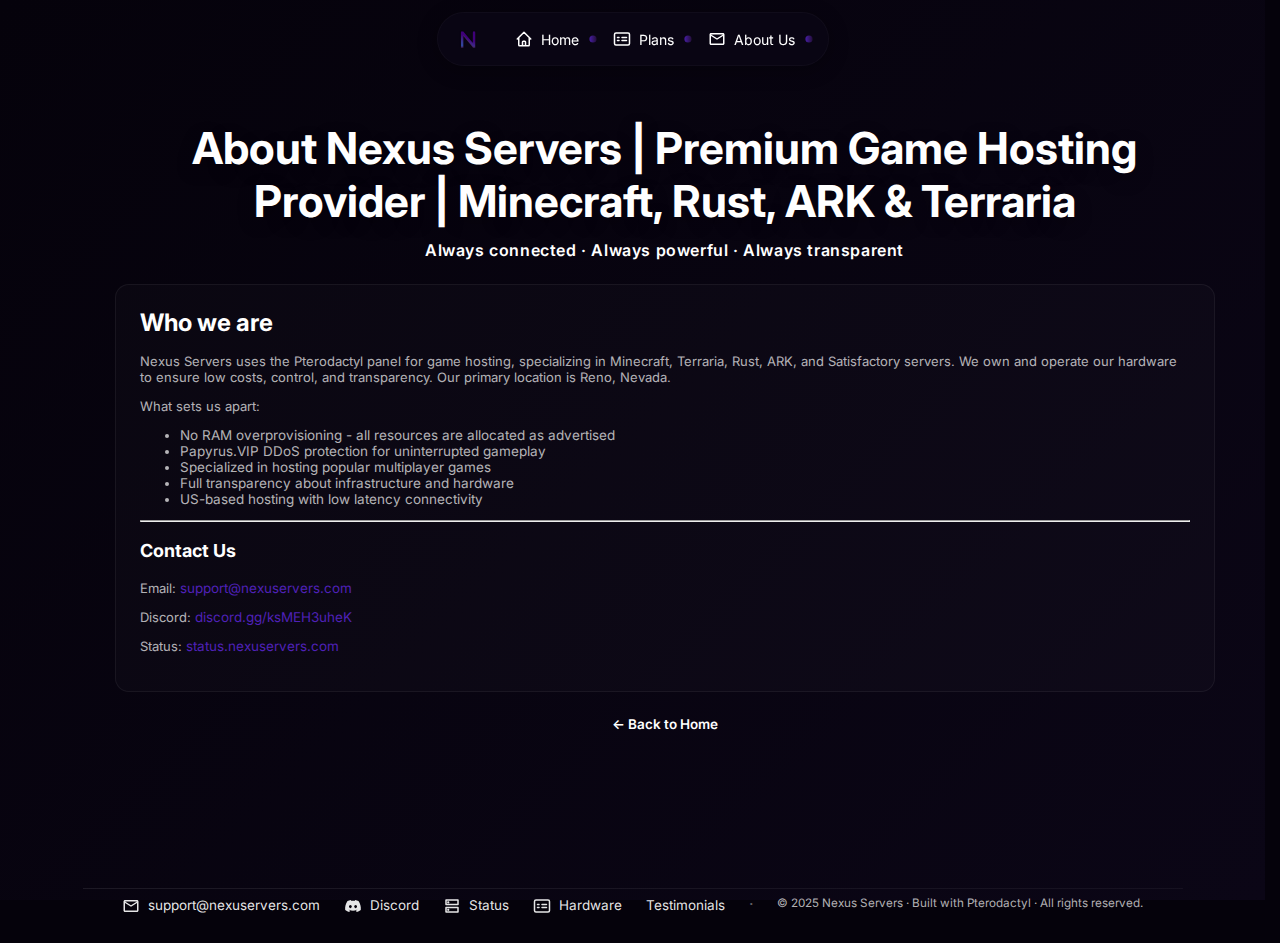
<file: src/about.html>
<!doctype html>
<html lang="en">
<head>
  <meta charset="utf-8">
  <meta name="viewport" content="width=device-width,initial-scale=1">
  <meta name="description" content="About Nexus Servers | Leading Game Hosting Provider | Owned Hardware in Reno, Nevada | Transparent Pricing, Pterodactyl Panel & Premium Support | Minecraft, Rust, ARK & Terraria Hosting">
  <meta name="keywords" content="about nexus servers, game hosting company, terraria server provider, rust hosting company, ark server provider, satisfactory hosting, minecraft hosting company, owned hardware hosting, pterodactyl hosting, transparent game hosting, server hosting nevada, us-based game hosting, high-performance game servers, gaming community hosting, ddos protected hosting, nvme game servers, nexus servers, nexus game hosting, game server company">
  <meta name="robots" content="index, follow, max-snippet:-1, max-image-preview:large, max-video-preview:-1">
  <meta name="googlebot" content="index, follow, max-snippet:-1, max-image-preview:large, max-video-preview:-1">
  <meta property="og:title" content="About Nexus Servers | Premium Game Hosting Provider">
  <meta property="og:description" content="Learn why Nexus Servers provides the best game hosting experience. We own our hardware in Reno, Nevada, use the Pterodactyl panel, and offer transparent pricing with premium 24/7 support.">
  <meta property="og:type" content="website">
  <meta property="og:url" content="https://nexuservers.com/about.html">
  <meta property="og:image" content="https://nexuservers.com/assets/images/nexuslogo.png">
  <meta property="og:image:width" content="1200">
  <meta property="og:image:height" content="630">
  <meta property="og:locale" content="en_US">
  <meta property="og:site_name" content="Nexus Servers">
  <meta name="twitter:card" content="summary_large_image">
  <meta name="twitter:title" content="About Nexus Servers | Premium Game Hosting Provider">
  <meta name="twitter:description" content="We own and operate our hardware to provide transparent, affordable game hosting with the Pterodactyl panel. Located in Reno, Nevada.">
  <meta name="twitter:image" content="https://nexuservers.com/assets/images/nexuslogo.png">
  <link rel="icon" type="image/png" href="assets/images/nexuslogo.png">
  <link rel="canonical" href="https://nexuservers.com/about.html">
  <title>About Nexus Servers | Premium Game Hosting Provider | Minecraft, Rust, ARK & Terraria</title>
  <link rel="preconnect" href="https://fonts.googleapis.com">
  <link rel="preconnect" href="https://fonts.gstatic.com" crossorigin>
  <link href="https://fonts.googleapis.com/css2?family=Inter:wght@300;400;600&family=Russo+One&display=swap" rel="stylesheet">
  <link rel="stylesheet" href="styles.css">
  <link rel="stylesheet" href="responsive.css">
  <link rel="stylesheet" href="compact.css">
  <link rel="stylesheet" href="aurora.css">
  <link rel="stylesheet" href="low-performance.css">
  <script>
    // Apply low-performance mode immediately to avoid flashing heavy visuals.
    (function() {
      try {
        const saved = localStorage.getItem('nexus-low-performance');
        if (saved !== 'false') {
          document.documentElement.classList.add('low-performance');
          if (document.body) document.body.classList.add('low-performance');
          else document.addEventListener('DOMContentLoaded', function() { document.body.classList.add('low-performance'); });
        }
      } catch (e) {
        document.documentElement.classList.add('low-performance');
        document.addEventListener('DOMContentLoaded', function() { document.body.classList.add('low-performance'); });
      }
    })();
  </script>
  <script src="scripts.js" defer></script>
  <script src="aurora.js" defer></script>
  <!-- Structured data for SEO -->
  <script type="application/ld+json">
  {
    "@context": "https://schema.org",
    "@type": "AboutPage",
    "mainEntity": {
      "@type": "Organization",
      "name": "Nexus Servers",
      "description": "Nexus Servers provides premium game hosting with owned hardware in Reno, Nevada. We specialize in Minecraft, Rust, ARK, Terraria, and Satisfactory servers with NVMe SSDs and DDR5 RAM.",
      "url": "https://nexuservers.com/",
      "logo": {
        "@type": "ImageObject",
        "url": "https://nexuservers.com/assets/images/nexuslogo.png",
        "width": "500",
        "height": "500"
      },
      "sameAs": [
        "https://discord.gg/ksMEH3uheK",
        "https://status.nexuservers.com/"
      ],
      "address": {
        "@type": "PostalAddress",
        "addressLocality": "Reno",
        "addressRegion": "NV",
        "addressCountry": "US"
      },
      "contactPoint": {
        "@type": "ContactPoint",
        "email": "support@nexuservers.com",
        "contactType": "customer service"
      }
    }
  }
  </script>
</head>
<body class="about">
  <div class="aurora-container"></div>
  <!-- Dynamic pattern layers -->
  <div class="pattern-container">
    <div class="noise-pattern"></div>
    <div class="glow-spheres"></div>
    <div class="diagonal-lines"></div>
  </div>
  
  <!-- Aurora Borealis effect -->
  <div class="aurora-borealis">
    <div class="aurora-band"></div>
    <div class="aurora-band"></div>
    <div class="aurora-band"></div>
    <div class="aurora-band"></div>
    <div class="aurora-glow"></div>
    <div class="aurora-glow"></div>
    <div class="aurora-glow"></div>
  </div>
  
  <nav class="top-nav">
    <div class="nav-links">
      <a class="nav-logo" href="index.html"><img src="assets/images/nexuslogo.png" alt="Nexus Servers Logo - Premium Minecraft Hosting"></a>
      <div class="nav-center">
        <a href="index.html"><img src="assets/icons/home.svg" alt="Home Icon">Home</a>
        <a href="plans.html"><img src="assets/icons/plans.svg" alt="Pricing Plans Icon">Plans</a>
        <a href="about.html"><img src="assets/icons/email.svg" alt="About Us Icon">About Us</a>
      </div>
      <div class="nav-placeholder"></div>
    </div>
  </nav>

  <main>
    <div class="container">
      <h1>About Nexus Servers | Premium Game Hosting Provider | Minecraft, Rust, ARK & Terraria</h1>
      <div class="motto">Always connected · Always powerful · Always transparent</div>
      
      <div class="about-section card">
        <h2>Who we are</h2>
        <p class="small">Nexus Servers uses the Pterodactyl panel for game hosting, specializing in Minecraft, Terraria, Rust, ARK, and Satisfactory servers. We own and operate our hardware to ensure low costs, control, and transparency. Our primary location is Reno, Nevada.</p>
        <p class="small">What sets us apart:</p>
        <ul class="small">
          <li>No RAM overprovisioning - all resources are allocated as advertised</li>
          <li>Papyrus.VIP DDoS protection for uninterrupted gameplay</li>
          <li>Specialized in hosting popular multiplayer games</li>
          <li>Full transparency about infrastructure and hardware</li>
          <li>US-based hosting with low latency connectivity</li>
        </ul>
        <hr>
        <h3>Contact Us</h3>
        <p class="small">Email: <a class="link" href="mailto:support@nexuservers.com">support@nexuservers.com</a></p>
        <p class="small">Discord: <a class="link" href="https://discord.gg/ksMEH3uheK" target="_blank">discord.gg/ksMEH3uheK</a></p>
        <p class="small">Status: <a class="link" href="https://status.nexuservers.com/" target="_blank">status.nexuservers.com</a></p>
      </div>

    <!-- Comparison moved to Home page -->

  <p class="return-wrap"><a class="return-home" href="index.html">← Back to Home</a></p>
    </div>
  </main>
  <footer class="site-footer">
    <div class="container">
        <div class="footer-inner">
        <div class="footer-content">
            <a href="mailto:support@nexuservers.com"><img src="assets/icons/email.svg" alt="Email">support@nexuservers.com</a>
            <a href="https://discord.gg/ksMEH3uheK" target="_blank" rel="noopener"><img src="assets/icons/discord.svg" alt="Discord">Discord</a>
            <a href="https://status.nexuservers.com/" target="_blank" rel="noopener"><img src="assets/icons/status.svg" alt="Status">Status</a>
            <a href="hardware.html"><img src="assets/icons/plans.svg" alt="Hardware">Hardware</a>
            <a href="testimonials.html">Testimonials</a>
            <span class="footer-divider">·</span>
            <span class="footer-copy">© 2025 Nexus Servers · Built with Pterodactyl · All rights reserved.</span>
        </div>
        </div>
    </div>
  </footer>
</body>
</html>
</file>
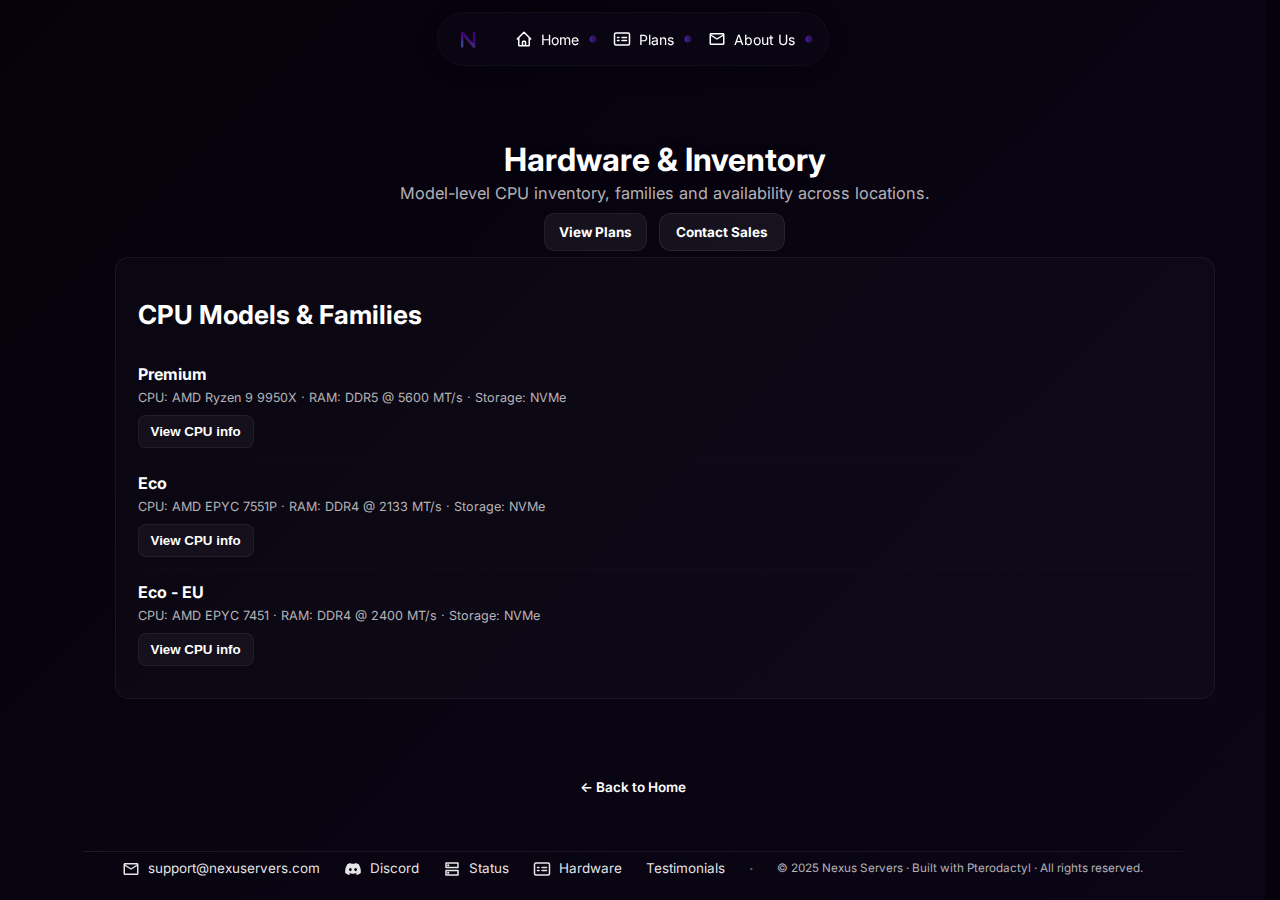
<file: src/hardware.html>
<!DOCTYPE html>
<html lang="en" itemscope itemtype="https://schema.org/WebSite">
<head>
    <meta charset="utf-8">
    <meta name="viewport" content="width=device-width,initial-scale=1">
    <meta name="theme-color" content="#000000">
    <meta name="description" content="Inventory and hardware options at Nexus Servers. See the CPU families and model-level options that we reference for Premium and Eco tiers. Availability varies by location and inventory; contact sales for specific requests.">
    <meta name="robots" content="index, follow, max-snippet:-1, max-image-preview:large, max-video-preview:-1">
    <link rel="canonical" href="https://nexuservers.com/hardware.html">
    <meta property="og:title" content="Nexus Servers | Hardware & Inventory">
    <meta property="og:description" content="Model-level CPU inventory and availability for Nexus Servers. Contact sales to confirm availability.">
    <meta property="og:type" content="website">
    <meta property="og:url" content="https://nexuservers.com/hardware.html">
    <meta property="og:image" content="https://nexuservers.com/assets/images/nexuslogo.png">
    <meta property="og:locale" content="en_US">
    <meta name="twitter:card" content="summary_large_image">
    <meta name="twitter:title" content="Nexus Servers | Hardware & Inventory">
    <link rel="icon" type="image/png" href="assets/images/nexuslogo.png">
    <title>Hardware & Inventory — Nexus Servers</title>

    <link rel="preconnect" href="https://fonts.googleapis.com">
    <link rel="preconnect" href="https://fonts.gstatic.com" crossorigin>
    <link href="https://fonts.googleapis.com/css2?family=Inter:wght@300;400;600&family=Russo+One&display=swap" rel="stylesheet">

    <link rel="stylesheet" href="styles.css">
    <link rel="stylesheet" href="bubble-box.css">
    <link rel="stylesheet" href="compact.css">
    <link rel="stylesheet" href="compact-cards.css">
    <link rel="stylesheet" href="aurora.css">
    <link rel="stylesheet" href="low-performance.css">
    <link rel="stylesheet" href="responsive.css">

    <script>
      // Apply low-performance mode immediately to prevent flash.
      (function() {
        try {
          const saved = localStorage.getItem('nexus-low-performance');
          if (saved !== 'false') {
            document.documentElement.classList.add('low-performance');
            if (document.body) document.body.classList.add('low-performance');
            else document.addEventListener('DOMContentLoaded', function() { document.body.classList.add('low-performance'); });
          }
        } catch (e) {
          document.documentElement.classList.add('low-performance');
          document.addEventListener('DOMContentLoaded', function() { document.body.classList.add('low-performance'); });
        }
      })();
    </script>

    <script src="scripts.js" defer></script>
    <script src="aurora.js" defer></script>

    <script type="application/ld+json">
    {
      "@context": "https://schema.org",
      "@type": "WebSite",
      "name": "Nexus Servers",
      "url": "https://nexuservers.com/",
      "potentialAction": {
        "@type": "SearchAction",
        "target": "https://nexuservers.com/search?q={search_term_string}",
        "query-input": "required name=search_term_string"
      }
    }
    </script>

    <script type="application/ld+json">
    {
      "@context": "https://schema.org",
      "@type": "Organization",
      "name": "Nexus Servers",
      "url": "https://nexuservers.com",
      "logo": "https://nexuservers.com/assets/images/nexuslogo.png",
      "sameAs": ["https://discord.gg/ksMEH3uheK"],
      "contactPoint": {
        "@type": "ContactPoint",
        "email": "support@nexuservers.com",
        "contactType": "customer service",
        "availableLanguage": "English"
      },
      "address": {
        "@type": "PostalAddress",
        "addressLocality": "Reno",
        "addressRegion": "NV",
        "addressCountry": "US"
      }
    }
    </script>
  </head>
  <body class="hardware">
    <div class="aurora-container"></div>
    <div class="pattern-container">
      <div class="noise-pattern"></div>
      <div class="glow-spheres"></div>
      <div class="diagonal-lines"></div>
    </div>
    <div class="aurora-borealis">
      <div class="aurora-band"></div>
      <div class="aurora-band"></div>
      <div class="aurora-band"></div>
      <div class="aurora-band"></div>
      <div class="aurora-glow"></div>
      <div class="aurora-glow"></div>
      <div class="aurora-glow"></div>
    </div>

    <nav class="top-nav">
      <div class="nav-links">
        <a class="nav-logo" href="index.html"><img src="assets/images/nexuslogo.png" alt="Nexus Servers Logo - Premium Hosting"></a>
        <div class="nav-center">
          <a href="index.html"><img src="assets/icons/home.svg" alt="Home Icon">Home</a>
          <a href="plans.html"><img src="assets/icons/plans.svg" alt="Pricing Plans Icon">Plans</a>
          <a href="about.html"><img src="assets/icons/email.svg" alt="About Us Icon">About Us</a>
        </div>
        <div class="nav-placeholder"></div>
      </div>
    </nav>

    <main>
      <div class="container">
        <header class="hero" role="banner">
          <h1>Hardware & Inventory</h1>
          <p class="hero-subtitle">Model-level CPU inventory, families and availability across locations.</p>
          <div class="hero-buttons">
            <a class="btn buy" href="plans.html">View Plans</a>
            <a class="btn alt" href="mailto:sales@nexuservers.com">Contact Sales</a>
          </div>
        </header>

        <section class="hardware-list card">
          <h2>CPU Models & Families</h2>
          <ul>
            <li id="premium">
              <strong>Premium</strong>
              <p class="small">CPU: AMD Ryzen 9 9950X · RAM: DDR5 @ 5600 MT/s · Storage: NVMe</p>
              <button class="cpu-info-btn" aria-expanded="false" aria-controls="cpu-panel-premium">View CPU info</button>
              <div id="cpu-panel-premium" class="cpu-info-panel" hidden>
                <div class="cpu-spec"><span class="label">Base clock:</span> <span class="value">4.3 GHz</span></div>
                <div class="cpu-spec"><span class="label">Boost clock:</span> <span class="value">Up to 5.7 GHz</span></div>
                <div class="cpu-spec"><span class="label">Cores / Threads:</span> <span class="value">16 / 32</span></div>
                <div class="cpu-score"><span class="label">Single Core:</span> <span class="value">4735</span></div>
                <div class="cpu-score"><span class="label">Multi Core:</span> <span class="value">65958</span></div>
              </div>
            </li>
            <li id="eco">
              <strong>Eco</strong>
              <p class="small">CPU: AMD EPYC 7551P · RAM: DDR4 @ 2133 MT/s · Storage: NVMe</p>
              <button class="cpu-info-btn" aria-expanded="false" aria-controls="cpu-panel-eco">View CPU info</button>
              <div id="cpu-panel-eco" class="cpu-info-panel" hidden>
                <div class="cpu-spec"><span class="label">Base clock:</span> <span class="value">2.0 GHz</span></div>
                <div class="cpu-spec"><span class="label">Boost clock:</span> <span class="value">Up to 3.0 GHz</span></div>
                <div class="cpu-spec"><span class="label">Cores / Threads:</span> <span class="value">32 / 64</span></div>
                <div class="cpu-score"><span class="label">Single Core:</span> <span class="value">1773</span></div>
                <div class="cpu-score"><span class="label">Multi Core:</span> <span class="value">38236</span></div>
              </div>
            </li>
            <li id="minecraft-eu">
              <strong>Eco - EU</strong>
              <p class="small">CPU: AMD EPYC 7451 · RAM: DDR4 @ 2400 MT/s · Storage: NVMe</p>
              <button class="cpu-info-btn" aria-expanded="false" aria-controls="cpu-panel-minecraft-eu">View CPU info</button>
              <div id="cpu-panel-minecraft-eu" class="cpu-info-panel" hidden>
                <div class="cpu-spec"><span class="label">Base clock:</span> <span class="value">2.3 GHz</span></div>
                <div class="cpu-spec"><span class="label">Boost clock:</span> <span class="value">Up to 3.2 GHz</span></div>
                <div class="cpu-spec"><span class="label">Cores / Threads:</span> <span class="value">24 / 48</span></div>
                <div class="cpu-score"><span class="label">Single Core:</span> <span class="value">1943</span></div>
                <div class="cpu-score"><span class="label">Multi Core:</span> <span class="value">24059</span></div>
              </div>
            </li>
          </ul>
        </section>

        <script type="application/ld+json">
        {
          "@context": "https://schema.org",
          "@graph": [
            {
              "@type": "Product",
              "name": "AMD Ryzen 9 9950X",
              "brand": { "@type": "Brand", "name": "AMD" },
              "description": "Premium - CPU: AMD Ryzen 9 9950X; RAM: DDR5 @ 5600 MT/s; Storage: NVMe.",
              "sku": "9950X",
              "mpn": "9950X"
            },
            {
              "@type": "Product",
              "name": "AMD EPYC 7551P",
              "brand": { "@type": "Brand", "name": "AMD" },
              "description": "Eco - CPU: AMD EPYC 7551P; RAM: DDR4 @ 2133 MT/s; Storage: NVMe.",
              "sku": "EPYC-7551P",
              "mpn": "7551P"
            },
            {
              "@type": "Product",
              "name": "AMD EPYC 7451",
              "brand": { "@type": "Brand", "name": "AMD" },
              "description": "Minecraft Eco Servers - EU - CPU: AMD EPYC 7451; RAM: DDR4 @ 2400 MT/s; Storage: NVMe.",
              "sku": "EPYC-7451",
              "mpn": "7451"
            }
          ]
        }
        </script>
        <!-- Enhanced SEO: Breadcrumbs, FAQ, and ItemList for Google rich results -->
        <script type="application/ld+json">
        {
          "@context": "https://schema.org",
          "@type": "BreadcrumbList",
          "itemListElement": [
            { "@type": "ListItem", "position": 1, "name": "Home", "item": "https://nexuservers.com/" },
            { "@type": "ListItem", "position": 2, "name": "Hardware & Inventory", "item": "https://nexuservers.com/hardware.html" }
          ]
        }
        </script>

        <script type="application/ld+json">
        {
          "@context": "https://schema.org",
          "@type": "WebPage",
          "name": "Hardware & Inventory - Nexus Servers",
          "url": "https://nexuservers.com/hardware.html",
          "description": "Model-level CPU inventory, families and availability across locations. Contact sales to confirm availability.",
          "mainEntity": {
            "@type": "ItemList",
            "name": "Nexus CPU Models",
            "itemListElement": [
              { "@type": "ListItem", "position": 1, "url": "https://nexuservers.com/hardware.html#premium", "name": "AMD Ryzen 9 9950X" },
              { "@type": "ListItem", "position": 2, "url": "https://nexuservers.com/hardware.html#eco", "name": "AMD EPYC 7551P" },
              { "@type": "ListItem", "position": 3, "url": "https://nexuservers.com/hardware.html#minecraft-eu", "name": "AMD EPYC 7451" }
            ]
          }
        }
        </script>

        <script type="application/ld+json">
        {
          "@context": "https://schema.org",
          "@type": "FAQPage",
          "mainEntity": [
            {
              "@type": "Question",
              "name": "Are these exact CPU SKUs guaranteed for every server?",
              "acceptedAnswer": {
                "@type": "Answer",
                "text": "No — availability varies by location and inventory. These model-level listings represent the families we reference for plan tiers. Contact sales to confirm SKU-level availability for your location."
              }
            },
            {
              "@type": "Question",
              "name": "How do I request a specific CPU model for my plan?",
              "acceptedAnswer": {
                "@type": "Answer",
                "text": "Open a sales request via mailto:sales@nexuservers.com or use the contact form. Provide your preferred SKU and location; we'll confirm inventory and options."
              }
            },
            {
              "@type": "Question",
              "name": "Do EU Minecraft servers use different memory speeds?",
              "acceptedAnswer": {
                "@type": "Answer",
                "text": "Some EU inventory is configured with DDR4 @ 2400 MT/s for specific density-optimized servers. See the 'Minecraft Eco Servers - EU' spec block for details."
              }
            }
          ]
        }
        </script>
      </div>
  <p class="return-wrap"><a class="return-home" href="index.html">← Back to Home</a></p>
    </main>

    <footer class="site-footer">
      <div class="container">
        <div class="footer-inner">
          <div class="footer-content">
            <a href="mailto:support@nexuservers.com"><img src="assets/icons/email.svg" alt="Email">support@nexuservers.com</a>
            <a href="https://discord.gg/ksMEH3uheK" target="_blank" rel="noopener"><img src="assets/icons/discord.svg" alt="Discord">Discord</a>
            <a href="https://status.nexuservers.com/" target="_blank" rel="noopener"><img src="assets/icons/status.svg" alt="Status">Status</a>
            <a href="hardware.html"><img src="assets/icons/plans.svg" alt="Hardware">Hardware</a>
            <a href="testimonials.html">Testimonials</a>
            <span class="footer-divider">·</span>
            <span class="footer-copy">© 2025 Nexus Servers · Built with Pterodactyl · All rights reserved.</span>
          </div>
        </div>
      </div>
    </footer>
  </body>
</html>
<script>
  // CPU info toggle handlers for hardware page
  (function(){
    document.querySelectorAll('.cpu-info-btn').forEach(function(btn){
      btn.addEventListener('click', function(){
        var panel = document.getElementById(btn.getAttribute('aria-controls'));
        var expanded = btn.getAttribute('aria-expanded') === 'true';
        btn.setAttribute('aria-expanded', String(!expanded));
        if (panel) {
          panel.hidden = expanded; // if was expanded, hide; else show
        }
      });
    });
  })();
</script>
</file>
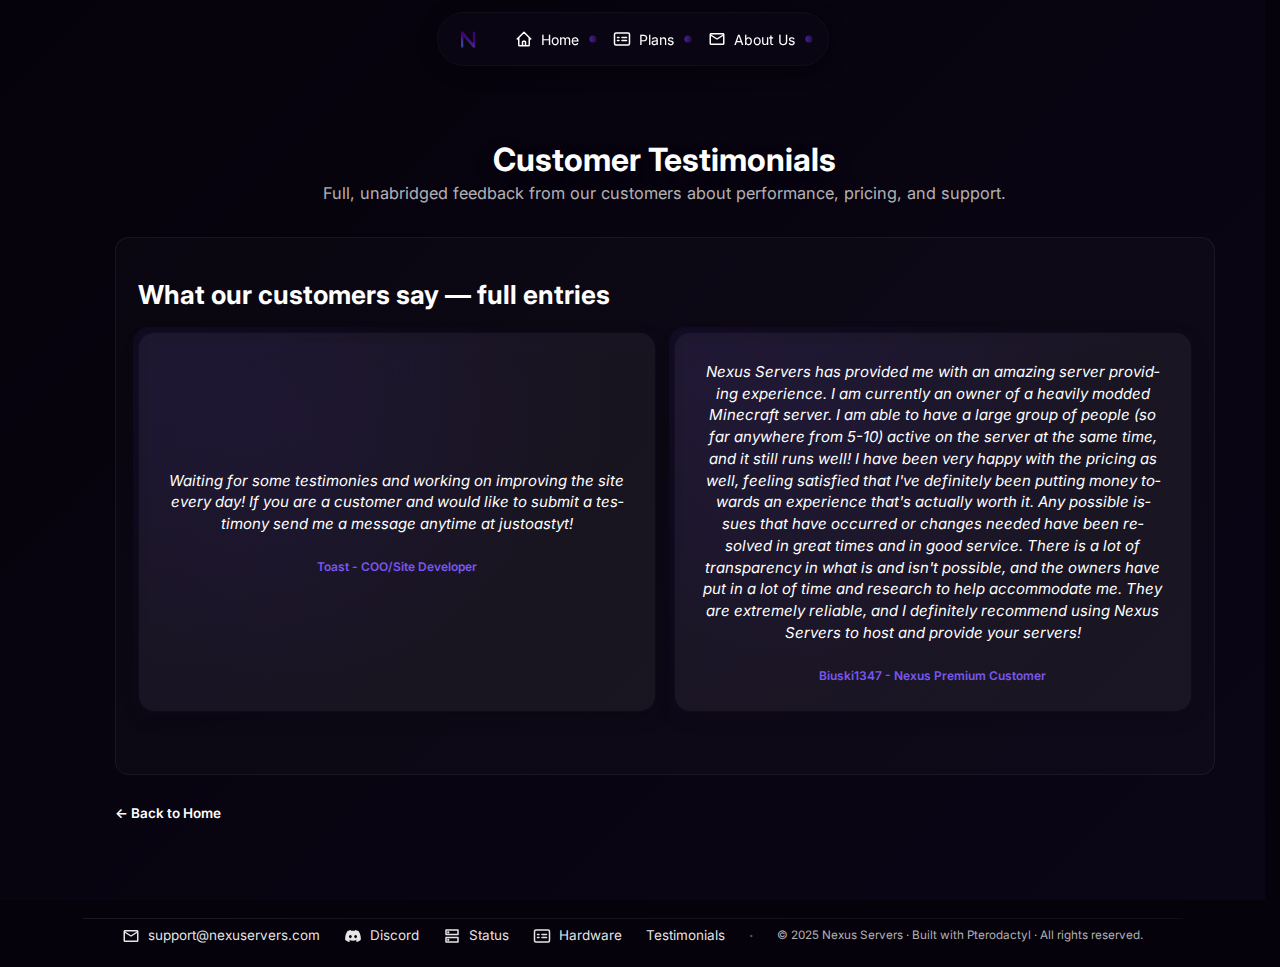
<file: src/testimonials.html>
<!DOCTYPE html>
<html lang="en" itemscope itemtype="https://schema.org/WebPage">
<head>
  <meta charset="utf-8">
  <meta name="viewport" content="width=device-width,initial-scale=1">
  <meta name="description" content="Customer testimonials for Nexus Servers — full, unabridged feedback from real customers about performance, pricing, and support.">
  <link rel="canonical" href="https://nexuservers.com/testimonials.html">
  <meta name="theme-color" content="#000000">
  <title>Testimonials — Nexus Servers</title>
  <link rel="preconnect" href="https://fonts.googleapis.com">
  <link rel="preconnect" href="https://fonts.gstatic.com" crossorigin>
  <link href="https://fonts.googleapis.com/css2?family=Inter:wght@300;400;600&family=Russo+One&display=swap" rel="stylesheet">
  <link rel="stylesheet" href="styles.css">
  <link rel="stylesheet" href="bubble-box.css">
  <link rel="stylesheet" href="compact.css">
  <link rel="stylesheet" href="aurora.css">
  <link rel="stylesheet" href="low-performance.css">
  <link rel="stylesheet" href="responsive.css">
  <script>
    (function() {
      try {
        const saved = localStorage.getItem('nexus-low-performance');
        if (saved !== 'false') {
          document.documentElement.classList.add('low-performance');
          if (document.body) document.body.classList.add('low-performance');
          else document.addEventListener('DOMContentLoaded', function() { document.body.classList.add('low-performance'); });
        }
      } catch (e) {
        document.documentElement.classList.add('low-performance');
        document.addEventListener('DOMContentLoaded', function() { document.body.classList.add('low-performance'); });
      }
    })();
  </script>
  <script src="scripts.js" defer></script>
  <script src="aurora.js" defer></script>
</head>
<body class="testimonials">
  <div class="aurora-container"></div>
  <div class="pattern-container">
    <div class="noise-pattern"></div>
    <div class="glow-spheres"></div>
    <div class="diagonal-lines"></div>
  </div>
  <div class="aurora-borealis">
    <div class="aurora-band"></div>
    <div class="aurora-band"></div>
    <div class="aurora-band"></div>
    <div class="aurora-glow"></div>
  </div>

  <nav class="top-nav">
    <div class="nav-links">
      <a class="nav-logo" href="index.html"><img src="assets/images/nexuslogo.png" alt="Nexus Servers Logo"></a>
      <div class="nav-center">
        <a href="index.html"><img src="assets/icons/home.svg" alt="Home Icon">Home</a>
        <a href="plans.html"><img src="assets/icons/plans.svg" alt="Plans Icon">Plans</a>
        <a href="about.html"><img src="assets/icons/email.svg" alt="About Icon">About Us</a>
      </div>
      <div class="nav-placeholder"></div>
    </div>
  </nav>

  <main>
    <div class="container">
      <header class="hero">
        <h1>Customer Testimonials</h1>
        <p class="hero-subtitle">Full, unabridged feedback from our customers about performance, pricing, and support.</p>
      </header>

      <section class="testimonials-list card">
        <h2>What our customers say — full entries</h2>
        <div class="bubble-grid">
          <div class="bubble-box testimonial-bubble">
            <div class="aura"></div>
            <blockquote class="quote-text">Waiting for some testimonies and working on improving the site every day! If you are a customer and would like to submit a testimony send me a message anytime at justoastyt!</blockquote>
            <div class="author">Toast - COO/Site Developer</div>
          </div>

          <div class="bubble-box testimonial-bubble">
            <div class="aura"></div>
            <blockquote class="quote-text">Nexus Servers has provided me with an amazing server providing experience. I am currently an owner of a heavily modded Minecraft server. I am able to have a large group of people (so far anywhere from 5-10) active on the server at the same time, and it still runs well! I have been very happy with the pricing as well, feeling satisfied that I've definitely been putting money towards an experience that's actually worth it. Any possible issues that have occurred or changes needed have been resolved in great times and in good service. There is a lot of transparency in what is and isn't possible, and the owners have put in a lot of time and research to help accommodate me. They are extremely reliable, and I definitely recommend using Nexus Servers to host and provide your servers!</blockquote>
            <div class="author">Biuski1347 - Nexus Premium Customer</div>
          </div>

          <!-- Additional full testimonials can be added here in the same format -->
        </div>
      </section>

  <p><a class="return-home" href="index.html">← Back to Home</a></p>
    </div>
  </main>

  <footer class="site-footer">
    <div class="container">
      <div class="footer-inner">
        <div class="footer-content">
          <a href="mailto:support@nexuservers.com"><img src="assets/icons/email.svg" alt="Email">support@nexuservers.com</a>
          <a href="https://discord.gg/ksMEH3uheK" target="_blank" rel="noopener"><img src="assets/icons/discord.svg" alt="Discord">Discord</a>
          <a href="https://status.nexuservers.com/" target="_blank" rel="noopener"><img src="assets/icons/status.svg" alt="Status">Status</a>
          <a href="hardware.html"><img src="assets/icons/plans.svg" alt="Hardware">Hardware</a>
          <a href="testimonials.html">Testimonials</a>
          <span class="footer-divider">·</span>
          <span class="footer-copy">© 2025 Nexus Servers · Built with Pterodactyl · All rights reserved.</span>
        </div>
      </div>
    </div>
  </footer>
</body>
</html>
</file>
<file: src/styles.css>
:root {
  --page-height: 100%;
  --viewport-height: 100vh;
  --scroll-margin: 150px;
  --scroll-y: 0px;
  
  /* Default theme colors (ultrablack) */
  --bg-left: #05020b;   /* near-black with violet tint */
  --bg-mid:  #0b0616;   /* deep indigo */
  --bg-mid2: #130a26;   /* dark violet */
  --bg-right:#080314;   /* near-black purple */
  
  /* Global colors */
  --accent-cyan: #6b3fff;
  --accent-pink: #ff6bf0;
  --white: #ffffff;
  --muted: rgba(255,255,255,0.7);
  --card-border: rgba(255,255,255,0.03);
  --card-bg: rgba(255,255,255,0.02);
  
  /* Responsive font sizing */
  --base-font-size: 16px;
  --heading-scale: 1;
  
  /* Alternate purple accent palette (darker purple direction) */
  --accent-purple-dark: #27103e; /* deeper, richer violet */
  --accent-purple-mid:  #4f21b7; /* deep violet */
  --accent-purple-light: #7a57f0; /* richer lavender */
  /* Site-wide accent gradients for consistent theming */
  --accent-gradient: linear-gradient(90deg, var(--accent-purple-mid), var(--accent-purple-dark));
  --accent-gradient-alt: linear-gradient(90deg, var(--accent-purple-mid), var(--accent-purple-light));
}

html {
  height: 100%;
  margin: 0;
  padding: 0;
  overflow-x: hidden;
  overflow-y: auto;
  scrollbar-gutter: stable; /* avoid layout shift when scrollbars appear */
  overscroll-behavior: none; /* prevent rubber-band effects */
  font-family: 'Inter', 'Russo One', sans-serif;
  color: var(--white);
  background: var(--bg-left);
  font-size: var(--base-font-size);
}

body {
  margin: 0;
  padding: 0;
  overflow-x: hidden;
  position: relative;
  background: linear-gradient(135deg, var(--bg-left) 0%, var(--bg-mid) 25%, var(--bg-mid2) 50%, var(--bg-right) 100%);
  display: flex;
  flex-direction: column;
  min-height: 100vh;
  width: 100%;
  box-sizing: border-box;
  font-size: var(--base-font-size);
}

/* Style for hero buttons */
.home .hero .btn.buy,
.home .hero .btn.alt {
  text-align: center;
}

/* aurora / wavy color pools */
.aurora-container {
  position: fixed; /* fix to viewport to avoid impacting layout height */
  inset: 0;
  width: 100%;
  height: 100%;
  z-index: -1;
  pointer-events: none;
  background:
    radial-gradient(40% 30% at 12% 24%, rgba(140,70,255,0.12) 0%, rgba(140,70,255,0.05) 20%, transparent 50%),
    radial-gradient(60% 50% at 78% 74%, rgba(200,80,255,0.10) 0%, rgba(120,60,220,0.04) 30%, transparent 62%),
    radial-gradient(30% 20% at 50% 18%, rgba(110,50,220,0.07) 0%, transparent 42%),
    radial-gradient(18% 12% at 30% 70%, rgba(170,80,255,0.05) 0%, transparent 42%);
  filter: blur(36px);
  mix-blend-mode: screen;
  opacity: 0.34; /* slightly darker baseline */
  animation: auroraMove 20s ease-in-out infinite;
  overflow: hidden; /* contain pseudo elements */
  contain: paint; /* ensure no overflow expands scroll area */
  backface-visibility: hidden;
  clip-path: inset(0);
}

/* Subtle bright purple spheres that form and dissipate */
.aurora-container::before,
.aurora-container::after {
  content: "";
  position: absolute;
  inset: 0; /* avoid overflowing the viewport */
  pointer-events: none;
  mix-blend-mode: screen;
  filter: blur(50px);
  will-change: transform, opacity;
}

.aurora-container::before {
  /* Left cluster */
  background-image:
    radial-gradient(circle at 18% 26%, rgba(170,70,255,0.32) 0%, rgba(170,70,255,0.18) 22%, transparent 56%),
    radial-gradient(circle at 34% 72%, rgba(220,90,255,0.26) 0%, rgba(220,90,255,0.14) 20%, transparent 50%),
    radial-gradient(circle at 12% 60%, rgba(140,60,255,0.20) 0%, rgba(140,60,255,0.10) 16%, transparent 44%),
    radial-gradient(circle at 26% 40%, rgba(120,200,255,0.16) 0%, rgba(120,200,255,0.08) 14%, transparent 42%);
  animation: sphereDrift1 26s ease-in-out infinite, spherePulse 10s ease-in-out infinite;
}

.aurora-container::after {
  /* Right/upper cluster */
  background-image:
    radial-gradient(circle at 78% 70%, rgba(120,60,255,0.30) 0%, rgba(120,60,255,0.16) 20%, transparent 52%),
    radial-gradient(circle at 62% 20%, rgba(200,100,255,0.26) 0%, rgba(200,100,255,0.12) 18%, transparent 48%),
    radial-gradient(circle at 84% 32%, rgba(150,80,255,0.20) 0%, rgba(150,80,255,0.10) 16%, transparent 46%),
    radial-gradient(circle at 66% 84%, rgba(110,220,255,0.16) 0%, rgba(110,220,255,0.08) 14%, transparent 44%);
  animation: sphereDrift2 30s ease-in-out infinite, spherePulse 11s ease-in-out infinite 1.5s;
}

@keyframes spherePulse {
  0% { opacity: 0.00; }
  20% { opacity: 0.46; }
  50% { opacity: 0.26; }
  100% { opacity: 0.00; }
}

@keyframes sphereDrift1 {
  0%   { transform: translate3d(-2%, -1%, 0) scale(0.95); }
  50%  { transform: translate3d( 2%,  1%, 0) scale(1.05); }
  100% { transform: translate3d(-2%, -1%, 0) scale(0.95); }
}

@keyframes sphereDrift2 {
  0%   { transform: translate3d(1%, -2%, 0) scale(1.0); }
  50%  { transform: translate3d(-1%, 2%, 0) scale(1.07); }
  100% { transform: translate3d(1%, -2%, 0) scale(1.0); }
}

@keyframes auroraMove {
  0% { transform: translate3d(0,0,0); opacity: 0.5; }
  50% { transform: translate3d(-5%,0,0); opacity: 0.6; }
  100% { transform: translate3d(0,0,0); opacity: 0.5; }
}

/* Container for animated patterns */
.pattern-container {
  position: fixed;
  inset: 0;
  width: 100%;
  height: 100%;
  z-index: 0;
  will-change: transform;
  pointer-events: none;
  overflow: hidden; /* prevent child animations from creating overflow */
  backface-visibility: hidden;
  contain: layout paint;
  transform: translateZ(0); /* isolate as its own layer */
  clip-path: inset(0);
}

/* Diagonal lines with animated layered effect */
.diagonal-lines {
  position: absolute;
  inset: 0;
  width: 100%;
  height: 100%;
  /* Subtle single-direction diagonal lines in a cool purple tint */
  background-image: repeating-linear-gradient(
    -45deg,
    rgba(180,160,255,0.07) 0px,
    rgba(180,160,255,0.07) 2px,
    transparent 2px,
    transparent 26px
  );
  /* Smooth, visible motion that doesn't loop on the same tile */
  animation: moveLines 10s linear infinite;
  will-change: background-position;
  backface-visibility: hidden;
  mix-blend-mode: screen;
  opacity: 0.18;
  z-index: 1; /* above noise within the pattern container */
  overflow: hidden;
  transform: translateZ(0);
}

/* Subtle second pass of lines on the same angle for depth (very faint) */
.diagonal-lines::before {
  content: "";
  position: absolute;
  inset: 0;
  background-image: repeating-linear-gradient(
    -45deg,
    rgba(120,200,255,0.05) 0px,
    rgba(120,200,255,0.05) 1px,
    transparent 1px,
    transparent 28px
  );
  mix-blend-mode: screen;
  opacity: 0.22;
  animation: moveLinesAlt 12s linear infinite;
  pointer-events: none;
}

/* Fading auxiliary line layer (same angle, lighter density) */
.diagonal-lines::after {
  content: "";
  position: absolute;
  inset: 0;
  background-image: repeating-linear-gradient(
    -45deg,
    rgba(200,180,255,0.05) 0px,
    rgba(200,180,255,0.05) 1px,
    transparent 1px,
    transparent 30px
  );
  mix-blend-mode: screen;
  opacity: 0;
  animation: moveLinesAlt2 22s linear infinite, linesFade 16s ease-in-out infinite 4s;
  pointer-events: none;
}

@keyframes moveLines {
  0%   { background-position: 0px 0px; }
  100% { background-position: 56px 56px; } /* not a tile multiple to ensure visible drift */
}

@keyframes moveLinesAlt {
  0%   { background-position: 0px 0px; }
  100% { background-position: -64px 64px; } /* counter drift for parallax */
}

@keyframes moveLinesAlt2 {
  0%   { background-position: 0px 0px; }
  100% { background-position: 72px 48px; }
}

@keyframes pulseLines {
  0% {
    opacity: 0;
    transform: translateY(-15px);
  }
  50% {
    opacity: 1;
    transform: translateY(0);
  }
  100% {
    opacity: 0;
    transform: translateY(15px);
  }
}

/* Mobile / small-screen overrides */
@media (max-width: 700px) {
  /* Show a hamburger and collapse the center links into a vertical panel when opened */
  /* Show the original navbar links on small screens (restore navbar) */
  .hamburger { display: none !important; }
  .nav-links { justify-content: center; width:100%; padding:8px 10px; border-radius:10px; }
  .nav-links .nav-center { display: flex !important; flex-direction: row !important; position: static !important; background: none !important; border: none !important; padding: 0 !important; gap: 8px !important; }
  .nav-links a:not(.nav-logo) { padding: 8px 10px; font-size: 15px; border-radius: 8px; }

  /* Reduce heavy effects on small devices to save CPU and improve readability */
  .aurora-container, .diagonal-lines, .glow-spheres, .noise-pattern { display: none !important; }

  /* Improve readability and tap targets on small screens */
  :root { --base-font-size: 15px; }
  body { font-size: var(--base-font-size); }

  /* Make header CTAs larger and easier to tap */
  .home .hero .btn.buy, .home .hero .btn.alt { padding: 12px 16px; font-size: 16px; }

  /* Hide the nav logo on mobile to reclaim space */
  .nav-logo { display: none !important; }

  /* Prevent horizontal overflow caused by wide cards or fixed min-widths */
  html, body { overflow-x: hidden; }
  img, .plan-card, .option-card, .game-block.compact { max-width: 100%; box-sizing: border-box; }
  .option-card { min-width: 0 !important; max-width: 100% !important; }
  .plans-list, .plan-configurator .plans-list, .plans .plans-grid { padding-left: 8px; padding-right: 8px; box-sizing: border-box; }
}

/* Ensure plans show one-per-row on small screens across the site */
@media (max-width: 700px) {
  .plans-list, .plan-configurator .plans-list, .plans .plans-grid {
    grid-template-columns: 1fr !important;
    justify-items: stretch !important;
    max-width: 100% !important;
    margin-left: 0 !important;
    margin-right: 0 !important;
  }
  .plans-list .plan-card, .plan-configurator .plans-list .plan-card, .plans .plan-card {
    width: 100% !important;
    max-width: none !important;
    margin-left: 0 !important;
    margin-right: 0 !important;
    padding-left: 12px !important;
    padding-right: 12px !important;
  }
}

/* Subtle opacity pulsing for the auxiliary line layer */
@keyframes linesFade {
  0% { opacity: 0; }
  20% { opacity: 0.14; }
  50% { opacity: 0.08; }
  80% { opacity: 0.04; }
  100% { opacity: 0; }
}

/* Noise pattern */
.noise-pattern {
  position: absolute;
  inset: 0;
  background-image: 
    radial-gradient(rgba(255,255,255,0.04) 1px, transparent 1px),
    radial-gradient(rgba(255,255,255,0.03) 1px, transparent 1px);
  background-size: 3px 3px, 4px 4px;
  background-position: 0 0, 2px 2px;
  animation: subtleFloat 8s ease-in-out infinite alternate;
  opacity: 0.18;
  mix-blend-mode: overlay;
  z-index: 0; /* keep beneath the lines so they stay crisp */
  overflow: hidden;
  transform: translateZ(0);
}

/* Dedicated glow spheres layer (ensures visibility) */
.glow-spheres {
  position: absolute;
  inset: 0;
  pointer-events: none;
  z-index: 1; /* above noise, below lines */
  mix-blend-mode: screen;
  filter: none; /* children control their own blur */
  opacity: 1; /* container stays neutral; children animate opacity */
  overflow: hidden;
  contain: paint;
  transform: translateZ(0);
}

.glow-spheres::before,
.glow-spheres::after {
  content: "";
  position: absolute;
  inset: 0;
  pointer-events: none;
  mix-blend-mode: screen;
  filter: blur(48px);
}

.glow-spheres::before {
  opacity: 0;
  background-image:
    radial-gradient(circle at 18% 22%, rgba(180,80,255,0.28) 0%, rgba(180,80,255,0.14) 20%, transparent 52%),
    radial-gradient(circle at 30% 78%, rgba(220,110,255,0.24) 0%, rgba(220,110,255,0.12) 18%, transparent 48%),
    radial-gradient(circle at 74% 18%, rgba(140,80,255,0.22) 0%, rgba(140,80,255,0.11) 16%, transparent 46%);
  animation: glowDrift 28s ease-in-out infinite reverse, glowPulse 12s ease-in-out infinite 3s;
}

.glow-spheres::after {
  opacity: 0;
  background-image:
    radial-gradient(circle at 82% 72%, rgba(120,70,255,0.26) 0%, rgba(120,70,255,0.13) 20%, transparent 52%),
    radial-gradient(circle at 60% 26%, rgba(200,110,255,0.22) 0%, rgba(200,110,255,0.11) 18%, transparent 48%);
  animation: glowDrift 34s ease-in-out infinite, glowPulse 18s ease-in-out infinite 9s;
}

@keyframes glowDrift {
  0%   { transform: translate3d(0,0,0) scale(1); }
  50%  { transform: translate3d(-1.2%, 0.8%, 0) scale(1.02); }
  100% { transform: translate3d(0,0,0) scale(1); }
}

@keyframes glowPulse {
  0% { opacity: 0; transform: translateZ(0) scale(0.85); }
  20% { opacity: 0.18; transform: translateZ(0) scale(1.06); }
  50% { opacity: 0.10; transform: translateZ(0) scale(1.14); }
  80% { opacity: 0.04; transform: translateZ(0) scale(1.20); }
  100% { opacity: 0; transform: translateZ(0) scale(1.22); }
}

/* Individual dynamically spawned spheres */
.glow-sphere {
  position: absolute;
  border-radius: 50%;
  pointer-events: none;
  mix-blend-mode: screen;
  filter: blur(28px);
  opacity: 0;
  animation: glowPulse var(--gs-duration, 14s) ease-in-out forwards;
}

@keyframes subtleFloat {
  0% {
    transform: translateY(0) scale(1);
    opacity: 0.25;
  }
  100% {
    transform: translateY(-1px) scale(1.01);
    opacity: 0.35;
  }
}

/* mobile nav / hamburger */
.hamburger{display:none;position:relative;z-index:70;width:40px;height:40px;border-radius:10px;background:rgba(255,255,255,0.03);align-items:center;justify-content:center;border:1px solid rgba(255,255,255,0.03);cursor:pointer}
.hamburger span{display:block;width:18px;height:2px;background:rgba(255,255,255,0.9);border-radius:2px;transition:all .18s}
.hamburger span::before,.hamburger span::after{content:"";display:block;width:18px;height:2px;background:rgba(255,255,255,0.9);border-radius:2px;position:relative}
.nav-open .nav-links{height:auto}

/* hero and CTA already present */

/* top nav (shared) */
.top-nav{position:fixed;top:10px;left:0;right:0;display:flex;justify-content:center;z-index:60;padding:2px 8px;background:transparent}
.nav-links{position:relative;display:flex;gap:10px;padding:6px 22px 6px 10px;border-radius:999px;justify-content:center;background: linear-gradient(90deg, rgba(255,255,255,0.02), rgba(255,255,255,0.01));border:1px solid rgba(255,255,255,0.03);box-shadow:0 6px 20px rgba(0,0,0,0.16);align-items:center;backdrop-filter:blur(6px);max-width:980px;width:auto;box-sizing:border-box}
.nav-logo {
  /* participate in the nav flex flow so centering is accurate */
  position: relative;
  display: inline-flex;
  align-items: center;
  justify-content: center;
  padding: 4px;
  margin-right: 6px;
  border: none;
  background: none;
  box-shadow: none;
  border-radius: 8px;
  transition: background-color .14s ease;
}
.nav-logo img {
  height: 32px;
  width: auto;
  display: block;
  filter: drop-shadow(0 2px 4px rgba(0,0,0,0.1));
  transition: all .2s cubic-bezier(.2,.9,.3,1);
  transform-origin: center;
  will-change: transform;
}
.nav-logo:hover {
  background-color: rgba(255,255,255,0.03);
}
.nav-logo:hover img {
  transform: scale(1.05);
  filter: drop-shadow(0 4px 12px rgba(107,63,255,0.2));
}
.nav-center{
  display: grid;
  grid-template-columns: 0.6fr auto 0.6fr; /* tighten left/right columns so edge links sit next to center */
  align-items: center;
  gap: 12px;
  margin: 0 auto;
  padding-left: 0;
  padding-right: 0;
  width: 100%;
  max-width: 720px; /* constrain center area for neat alignment */
}

/* Move logo to the right side of the nav by increasing its order in the flex flow */
.nav-logo { margin-right: 6px; margin-left: 0; }

/* ensure the first link sits left, the middle link centers, and the last link sits right */
.nav-center > a:first-child { justify-self: start; }
.nav-center > a:nth-child(2) { justify-self: center; }
.nav-center > a:last-child { justify-self: end; }

/* Responsive: on small screens switch back to inline flow */
@media (max-width: 700px) {
  .nav-center{ display: flex; flex-direction: row; justify-content: center; gap: 8px; max-width: none }
  .nav-center > a { justify-self: auto }
  /* ensure logo spacing on small screens */
  .nav-logo { margin-right: 6px; margin-left: 0 }
}

/* Ensure nav links don't get pushed off-center when logo is present */
.nav-links { align-items: center; justify-content: center; }
.nav-links .nav-center { margin: 0 auto; }

/* Plans configurator: CPU option cards */
.options-row[aria-label="CPU"] { display:flex; gap:12px; flex-wrap:wrap; align-items:flex-start }
.option-card {
  background: var(--card-bg);
  border: 1px solid var(--card-border);
  padding: 12px 14px;
  border-radius: 10px;
  min-width: 180px;
  max-width: 260px;
  text-align: left;
  cursor: pointer;
  display: flex;
  flex-direction: column;
  gap:6px;
}
.option-card[aria-selected="true"]{ box-shadow: 0 8px 32px rgba(107,63,255,0.12); border-color: rgba(107,63,255,0.18); transform: translateY(-2px) }
.option-title { font-weight:700; font-size:14px; letter-spacing:0.2px }
.option-sub { font-size:13px; color:var(--muted); opacity:0.9 }
.option-price { font-weight:600; color:var(--accent-purple-mid); font-size:13px }
.option-desc { font-size:13px; color:var(--muted); opacity:0.9 }
.option-price { font-weight:600; color:var(--accent-purple-mid); font-size:13px }
.cpu-badge { background:var(--accent-gradient-alt); color:#fff; font-size:11px; padding:4px 8px; border-radius:999px; float:right }

/* Plan configurator step header buttons */
.step-header { margin-bottom: 12px; }
.step-btn {
  display: inline-block;
  -webkit-appearance: none;
  appearance: none;
  background: linear-gradient(180deg, rgba(255,255,255,0.04), rgba(255,255,255,0.02));
  color: var(--white);
  border: 1px solid rgba(255,255,255,0.06);
  padding: 10px 16px;
  font-weight: 600;
  border-radius: 10px;
  cursor: pointer;
  box-shadow: 0 6px 18px rgba(0,0,0,0.45);
  transition: transform .12s ease, box-shadow .12s ease, background .12s ease;
}
.step-btn:hover { transform: translateY(-2px); box-shadow: 0 10px 26px rgba(0,0,0,0.5); }
.step-btn:focus { outline: 3px solid rgba(107,63,255,0.18); outline-offset: 2px; }
.step-btn[aria-expanded="true"] {
  background: var(--accent-gradient);
  color: black;
  border-color: rgba(255,255,255,0.02);
  box-shadow: 0 14px 36px rgba(79,33,183,0.18);
}


/* Non-interactive step boxes (visual indicators) */
.step-box {
  display: inline-block;
  background: linear-gradient(180deg, rgba(255,255,255,0.02), rgba(255,255,255,0.01));
  color: var(--white);
  padding: 10px 16px;
  border-radius: 10px;
  border: 1px solid rgba(255,255,255,0.04);
  font-weight: 600;
}

/* Locations tabs */
.locations-tabs { display:flex; gap:8px; margin-bottom:16px; }
.location-tab { background: rgba(255,255,255,0.02); border:1px solid rgba(255,255,255,0.03); padding:10px 14px; border-radius:12px; cursor:pointer; color:var(--white); font-weight:700; font-size:15px; min-width:130px; text-align:center }
.location-tab.active { background: linear-gradient(90deg, rgba(79,33,183,0.14), rgba(122,87,240,0.06)); border-color: rgba(79,33,183,0.18); transform:translateY(-2px); box-shadow:0 20px 44px rgba(63,0,122,0.12) }
.location-tab[aria-selected="true"] { box-shadow: 0 12px 28px rgba(0,0,0,0.32); }

/* Discounts bubbles at top of configurator */
.discounts-container { display:flex; gap:12px; justify-content:center; align-items:center }
.discount-bubble { background: linear-gradient(180deg, rgba(255,255,255,0.02), rgba(255,255,255,0.01)); border-radius:999px; padding:10px 14px; border:1px solid rgba(255,255,255,0.04); display:flex; flex-direction:column; align-items:center; min-width:86px; box-shadow:0 8px 26px rgba(0,0,0,0.22); position:relative; }
.discount-bubble::after{ content:""; position:absolute; inset: -6px; border-radius:999px; background: radial-gradient(circle at 50% 30%, rgba(79,33,183,0.12), transparent 40%); pointer-events:none; opacity:0.95; filter:blur(6px); }
.discount-bubble strong { font-size:18px; color:var(--white); display:block; text-shadow: 0 6px 18px rgba(79,33,183,0.18) }
.discount-bubble small { font-size:11px; color:var(--muted); display:block }
/* discount-label removed per request; bubbles now show '-X% Off' */

@media(max-width:700px){
  .location-tab{min-width:120px;padding:10px 12px;font-size:14px}
  .discount-bubble{min-width:68px;padding:8px 10px}
}

/* Mobile: ensure discount bubbles are stacked, centered, and formatted cleanly */
@media (max-width: 700px) {
  .discounts-container { gap: 10px; justify-content: center; padding: 0 8px; box-sizing: border-box; }
  .discount-bubble { min-width:unset; width: auto; padding: 8px 10px; text-align: center; display:flex; flex-direction:column; align-items:center; justify-content:center; }
  .discount-bubble strong { font-size:16px; line-height:1; display:block; white-space:nowrap; }
  .discount-bubble small { font-size:12px; display:block; margin-top:2px; text-transform:none; }
  /* ensure the minus sign doesn't get wrapped or hidden */
  .discount-bubble strong::before { content: ''; }
}


/* On small screens remove decorative pseudo-elements for CTAs to avoid visual offset/overflow */
@media (max-width: 700px) {
  .btn.eco::after,
  .btn.premium::after {
    display: none;
  }
}
/* Note: `.pick-location` class was removed from markup in favor of using the
  shared `.step-box` inside a `.step-header`. Keep no dedicated rules here so
  the header fully matches other step headers (Choose CPU / Choose Game / Pick a plan). */

/* Flag image sizing for inline icons next to location name */
.location-tab img.loc-flag{width:20px;height:auto;margin-right:8px;vertical-align:middle;border-radius:2px;display:inline-block}

/* CPU badge for premium/special labels */
.cpu-badge { display:inline-block; background: var(--accent-gradient-alt); color:#000; padding:6px 8px; border-radius:8px; font-weight:700; margin-right:8px; font-size:12px; }


/* Placeholder for visual balance */
.nav-placeholder {
  position: absolute;
  right: 8px;
  top: 50%;
  transform: translateY(-50%);
  width: 44px;
  height: 32px;
  opacity: 0;
  pointer-events: none;
}

.nav-links a:not(.nav-logo){display:inline-flex;align-items:center;gap:8px;padding:6px 10px;border-radius:999px;color:var(--white);text-decoration:none;font-size:14px;border:1px solid transparent;transition:all .22s ease}
.nav-links a:not(.nav-logo){white-space:nowrap}
.nav-links a:not(.nav-logo) img{width:18px;height:18px;display:block;flex-shrink:0;filter:invert(1);margin:0}
.nav-links a:not(.nav-logo) {
  transform: translate3d(0,0,0);
  -webkit-transform: translate3d(0,0,0);
  will-change: transform;
  transition: transform 0.22s cubic-bezier(0.2, 0.9, 0.3, 1);
}
.nav-links a:not(.nav-logo):hover {
  transform: translate3d(0,-3px,0);
  -webkit-transform: translate3d(0,-3px,0);
  background:linear-gradient(90deg, rgba(107,63,255,0.12), rgba(111,240,255,0.06));
  border-color:rgba(255,255,255,0.08);
  box-shadow:0 8px 22px rgba(107,63,255,0.08)
}
.nav-links a:not(.nav-logo){position:relative}
.nav-links a:not(.nav-logo)::after{ content:""; width:8px;height:8px;border-radius:999px;background:var(--accent-gradient); position:absolute;right:-8px;opacity:0.9;top:50%;transform:translateY(-50%) scale(0.9); transition:transform .22s cubic-bezier(.2,.9,.3,1),opacity .22s}
.nav-links a:not(.nav-logo):hover::after{ transform:translateY(-50%) scale(1.25); opacity:1 }

/* ensure main content clears the fixed nav and fills space */
main {
  padding-top: 88px; /* reduced to compact header area */
  max-width: 1100px;
  width: 100%;
  margin: 0 auto;
  flex-grow: 1;
  position: relative;
  z-index: 5;
  padding-bottom: 48px; /* Add padding to create space for the footer */
}

/* content stacking */
main {
  position: relative;
  z-index: 50;
  flex: 1 0 auto;
  width: 100%;
  min-height: 100%;
  display: flex;
  flex-direction: column;
}

/* page container and clean bubble/card styles */
.container {
  position: relative;
  z-index: 5;
  max-width: 1100px;
  width: 100%;
  margin: 0 auto;
  padding: 28px 32px;
  flex: 1 0 auto;
}

header {
  padding: 12px 0 8px;
  text-align: center;
}

h1 {
  font-size: 44px;
  margin: 6px 0 12px;
  color: var(--white);
  line-height: 1.05;
  text-shadow: 0 6px 18px rgba(0,0,0,0.28);
}

p.lead {
  color: var(--muted);
  margin: 0 auto 20px;
  max-width: 760px;
  font-size: 16px;
}

/* hero CTA */
.hero{display:flex;flex-direction:column;align-items:center;justify-content:center;padding:28px 0 6px}
.hero-buttons{display:flex;gap:12px;justify-content:center;max-width:1024px;padding:0 32px;box-sizing:border-box}

/* Hero title & subtitle refinements */
.hero h1 { margin: 0; font-size: 2rem; line-height: 1.02; }
.hero-subtitle { margin: 6px 0 10px; font-size: 1.02rem; color: var(--muted); text-align:center; max-width: 900px; }
.btn{display:inline-flex;align-items:center;gap:10px;padding:10px 16px;border-radius:12px;background:var(--accent-gradient);color:#fff;font-weight:700;text-decoration:none;box-shadow:0 8px 28px rgba(79,33,183,0.16);transition:transform .18s ease,box-shadow .18s ease;}
.btn:hover{transform:translateY(-4px);box-shadow:0 18px 48px rgba(79,33,183,0.18)}
.btn.alt{background:rgba(255,255,255,0.06);color:var(--white);border:1px solid rgba(255,255,255,0.08);box-shadow:none}
.btn.alt:hover{background:rgba(255,255,255,0.09);transform:translateY(-4px);box-shadow:0 8px 28px rgba(107,63,255,0.12)}

/* feature cards */
.features{padding:6px 0 40px;max-width:1024px;margin:0 auto;width:100%}
.feature-grid{display:grid;grid-template-columns:repeat(auto-fit,minmax(240px,1fr));gap:18px;margin-top:14px}
.feature-card{background:linear-gradient(180deg, rgba(255,255,255,0.03), rgba(255,255,255,0.01));padding:20px;border-radius:14px;border:1px solid var(--card-border);min-height:120px;display:flex;flex-direction:column;justify-content:flex-start;box-shadow:0 12px 36px rgba(2,6,23,0.28);transition:transform .22s cubic-bezier(.2,.9,.3,1),box-shadow .22s;position:relative;overflow:hidden}
.feature-card::before{content:"";position:absolute;inset:0;background:linear-gradient(135deg, rgba(255,255,255,0.015), transparent);opacity:0;transition:opacity .22s}
.feature-card:hover{transform:translateY(-6px);box-shadow:0 24px 64px rgba(2,6,23,0.36)}
.feature-card:hover::before{opacity:1}
.feature-card h3{margin:0 0 8px;font-size:18px}
.feature-card p{margin:0;color:var(--muted);font-size:14px}
.feature-icon{width:48px;height:48px;border-radius:12px;display:inline-flex;align-items:center;justify-content:center;margin-bottom:12px;background:linear-gradient(90deg,var(--bg-mid),var(--bg-right));box-shadow:0 8px 20px rgba(107,63,255,0.12)}


/* bottom nav and footer */
.bottom-nav{display:flex;gap:12px;align-items:center;padding:28px 0}
.bottom-nav a{color:var(--white);text-decoration:none;display:inline-flex;align-items:center;gap:8px;padding:6px 8px;border-radius:8px;opacity:0.95}
.site-footer {
  position: relative;
  z-index: 5;
  width: 100%;
  flex-shrink: 0;
  margin-top: auto;
  background: transparent;
  /* subtle separator */
  border-top: 1px solid rgba(255,255,255,0.04);
  backdrop-filter: blur(4px);
}

.site-footer .container {
  position: relative;
  padding: 12px 20px; /* tightened */
  text-align: center;
}

.site-footer .footer-content {
  display: flex;
  flex-wrap: wrap;
  justify-content: center;
  align-items: center;
  gap: 12px;
  width: 100%;
}

.site-footer .footer-content a {
  display: inline-flex;
  align-items: center;
  gap: 8px;
  padding: 6px;
  color: rgba(255,255,255,0.9);
  text-decoration: none;
  transition: all 0.2s ease;
  border-radius: 6px;
}

.site-footer .footer-content a:hover {
  color: var(--white);
  transform: translateY(-1px);
}

.site-footer .footer-content img {
  width: 18px;
  height: 18px;
  filter: invert(1);
  opacity: 0.9;
}

/* Footer normalization to ensure identical appearance site-wide */
.site-footer {
  background: transparent;
  border-top: 1px solid rgba(255,255,255,0.04);
  padding-top: 12px;
}
.site-footer .container { max-width: 1100px; margin: 0 auto; padding: 20px 32px; }
.site-footer .footer-inner { display: flex; justify-content: center; align-items: center; }
.site-footer .footer-content { gap: 12px; align-items: center; justify-content: center; }
.site-footer .footer-content a { color: rgba(255,255,255,0.9); padding:4px 6px }
.site-footer .footer-copy { color: rgba(255,255,255,0.7); margin-left: 8px; }

/* Normalize any unexpected block children inside footer content (e.g., stray <p>)
  so all footers render with tight, consistent spacing like the homepage. */
.site-footer .footer-content > * { margin: 0 !important; }
.site-footer .footer-content p, .site-footer .footer-content div, .site-footer .footer-content span { margin: 0 !important; padding: 0 !important; }
.site-footer .footer-content p[style] { margin: 0 !important; padding: 0 !important; }
.site-footer .footer-content .return-home { display: inline-block; margin: 0 6px 0 0 !important; color: var(--white); text-decoration: none; }

/* If a page accidentally places a Back link inside the footer using a <p> with inline styles,
   hide that <p> visually (it will be moved into the main content by template-level edits).
   This prevents a single stray inline-styled <p> from creating extra footer height. */
.site-footer .footer-content p.return-home-inline { display: none !important; }

/* Ensure footer links and icons are vertically centered and don't introduce extra height */
.site-footer .footer-content img { vertical-align: middle; display: inline-block; }

/* Slightly reduce container bottom padding for a compact footer */
.site-footer .container { padding-bottom: 10px; }

/* Make footer compact and resistant to stray block children or inline styles */
.site-footer { padding-top: 8px !important; padding-bottom: 8px !important; }
.site-footer .container { padding-top: 8px !important; padding-bottom: 8px !important; }
.site-footer .footer-content > * { display: inline-flex !important; align-items: center !important; line-height: 1 !important; }
.site-footer .footer-content a, .site-footer .footer-content span { margin: 0 !important; padding: 4px 6px !important; }

/* Neutralize legacy .back helper which previously added top margin on some pages */
.back { margin-top: 0 !important; display: inline-block; }

/* Prevent a visible inner strip near the bubble edge by aligning background painting
   and border so the aura reaches the rounded corners cleanly */
.bubble-box {
  background-clip: padding-box; /* avoid background showing under border */
}

.bubble-box.testimonial-bubble {
  border: 1px solid rgba(255,255,255,0.01); /* reduce stroke even further so aura edge blends */
  box-shadow: 0 6px 18px rgba(0,0,0,0.16);
  overflow: visible !important; /* allow aura to render beyond inner padding */
}

/* subtle rule above the footer content on larger screens */
.site-footer { padding-top: 0 !important; padding-bottom: 10px !important; border-top: none !important; }
.site-footer::before { display: none !important; }

/* Global inline divider: place the clean-cut 1px bar inside the container so it sits
   directly above the footer content across all pages (compact, consistent look). */
.site-footer .container::before {
  content: "";
  display: block;
  height: 1px;
  width: 100%;
  margin: 0 0 4px 0;
  background: linear-gradient(90deg, rgba(255,255,255,0.08), rgba(255,255,255,0.04));
  box-shadow: 0 1px 0 rgba(255,255,255,0.01) inset;
}

.footer-copy {
  color: rgba(255,255,255,0.6);
  font-size: 13px;
  display: inline;
  white-space: nowrap;
}

.footer-divider {
  color: rgba(255,255,255,0.4);
  margin: 0 4px;
  font-size: 16px;
}

/* wide footer layout */
@media(min-width:900px){
  .site-footer .container{
    padding: 24px 0;
  }
  
  .site-footer .footer-content {
    justify-content: center;
  }
}

.site-footer .footer-inner {
  max-width: 1100px;
  margin: 0 auto;
  padding: 0 20px;
  box-sizing: border-box;
}

/* responsive tweaks */
@media(max-width:600px){
  .nav-logo {
    left: 6px;
    padding: 4px;
  }
  .nav-logo img {
    height: 32px;
  }
  /* make the nav links fill the viewport and remove extra centering offsets */
  .nav-links {
    width: 100%;
    max-width: none;
    padding: 6px 8px;
    box-sizing: border-box;
  }

  /* remove the large desktop-only nav-center offsets on mobile */
  .nav-center {
    padding-left: 12px !important;
    padding-right: 12px !important;
  }

  /* ensure the main container does not introduce a left offset on small screens */
  .container {
    padding-left: 12px !important;
    padding-right: 12px !important;
    box-sizing: border-box;
  }

  /* Mobile-friendly footer: stack links and increase tap targets */
  .site-footer .footer-content {
    flex-direction: column;
    gap: 10px;
    align-items: center;
  }

  .site-footer .footer-content a {
    padding: 10px 12px;
    width: 100%;
    max-width: 420px;
    justify-content: center;
  }

  .site-footer .footer-divider { display: none; }

  /* neutralize any stray margins that could shift content horizontally */
  header, main, .container, .nav-links, .nav-center, .plans-list {
    margin-left: 0 !important;
    margin-right: 0 !important;
  }

  .hero {
    padding: 18px 0;
  }
  .btn {
    padding: 10px 14px;
  }
}
@media(max-width:900px){
  .container {
    padding: 20px;
  }
}

/* Global reusable card/section helpers for use across pages */
.card {
  background: rgba(255,255,255,0.03);
  border: 1px solid rgba(255,255,255,0.06);
  border-radius: 14px;
  box-shadow: 0 12px 36px rgba(2,6,23,0.28);
}

/* Hardware page specific spacing to match other pages */
.hardware .hardware-list.card {
  padding: 20px 22px;
}
.hardware .hardware-list.card ul { list-style: none; margin: 0; padding: 0; }
.hardware .hardware-list.card li { padding: 12px 0; border-bottom: 1px solid rgba(255,255,255,0.02); }
.hardware .hardware-list.card li:last-child { border-bottom: none; }
.hardware .hardware-list.card strong { display: block; font-size: 16px; margin-bottom: 6px; }
.hardware .hardware-list.card .small { margin: 0; }

/* Styled SEO info block used on Plans page */
.seo-info.card {
  display: block;
  padding: 18px 20px;
  border-left: 6px solid var(--accent-purple-mid);
  background: linear-gradient(180deg, rgba(255,255,255,0.02), rgba(255,255,255,0.01));
  color: var(--white);
  margin: 18px 0;
}
.seo-info .seo-inner { max-width: 980px; margin: 0 auto; }
.seo-info h3 { margin: 0 0 8px; font-size: 1.1rem; }
.seo-info .lead { margin: 0 0 10px; color: var(--muted); }
.seo-info .seo-list { margin: 0 0 12px 0; padding-left: 18px; color: var(--white); }
.seo-info .seo-list li { margin: 6px 0; }
.seo-info .seo-cta { text-align: left; }
.seo-info .seo-cta .btn { padding: 8px 12px; }
.comparison-section { padding: 24px; margin: 0 auto; }
.small { font-size: 13px; color: var(--muted); }

/* Plans page scoped styles */
.plans .container{max-width:1200px;padding:28px 18px}
.plans .lead {
  text-align: center;
}
.plans .plans-grid{display:grid;grid-template-columns:1fr 1fr;gap:18px;align-items:start;grid-auto-rows:auto;box-sizing:border-box}
.plans .plans-grid .col{display:flex;flex-direction:column;gap:14px;min-width:0}
.plans .plans-grid .col .plan-card{width:100%;min-width:0;overflow:hidden}
.plans .plan-card{background:linear-gradient(180deg, rgba(255,255,255,0.03), rgba(255,255,255,0.012));border:1px solid rgba(255,255,255,0.06);padding:20px 32px;border-radius:12px;box-shadow:0 12px 30px rgba(2,6,23,0.24);display:flex;flex-direction:column;gap:10px;box-sizing:border-box;color:rgba(255,255,255,0.92);width:100%;max-width:400px}
.plans .plan-card .plan-header{display:flex;justify-content:space-between;align-items:center;gap:12px}
.plans .plan-specs{list-style:none;padding:0;margin:6px 0 0;color:var(--muted);font-size:13px;line-height:1.45}
.plans .plan-specs li{margin:4px 0}
.plans .cpu-card{display:flex;flex-direction:column;align-items:center;text-align:center}
.plans .cpu-card .category{font-size:13px}
.plans .plan-card h3{margin:0;font-size:18px}
.plans .plan-meta{color:var(--muted);font-size:13px}
.plans .category{font-size:12px;color:rgba(255,255,255,0.8);font-weight:600}

/* Simplified, compact price button for plans */
/* Make buy button style global for consistency */
.btn.buy {
  background: rgba(255,255,255,0.06);
  color: var(--white);
  padding: 10px 14px;
  border-radius: 10px;
  border: 1px solid rgba(255,255,255,0.06);
  box-shadow: none;
  align-self: flex-start;
  font-weight: 700;
  display: inline-flex;
  gap: 8px;
  max-width: 170px;
  white-space: nowrap;
  overflow: hidden;
  text-overflow: ellipsis;
  text-decoration: none;
  transition: transform .12s ease, background .12s ease;
}
.btn.buy:hover {
  transform: translateY(-2px);
  background: rgba(255,255,255,0.09);
}
/* Premium button variant - richer, punchy, modern 'dope' style */
.btn.premium {
  background: linear-gradient(90deg, rgba(122,87,240,1) 0%, rgba(79,33,183,1) 60%);
  color: #fff;
  border: 1px solid rgba(255,255,255,0.06);
  box-shadow: 0 10px 40px rgba(79,33,183,0.22), 0 2px 6px rgba(0,0,0,0.6) inset;
  padding: 10px 18px;
  border-radius: 12px;
  position: relative;
  overflow: visible;
}
.btn.premium::after {
  content: "";
  position: absolute;
  right: -8px;
  top: 50%;
  transform: translateY(-50%) rotate(-12deg);
  width: 28px;
  height: 28px;
  background: radial-gradient(circle at 35% 30%, rgba(255,255,255,0.14), rgba(255,255,255,0.02) 40%, transparent 60%);
  border-radius: 6px;
  box-shadow: 0 6px 18px rgba(79,33,183,0.14);
}
.btn.premium:hover{ transform: translateY(-3px); box-shadow: 0 22px 60px rgba(79,33,183,0.26); }

/* Eco button variant - fresh green/teal format with subtle flair */
.btn.eco {
  --eco-light: #7be2b3;
  --eco-mid:   #00b894;
  --eco-dark:  #019875;
  background: linear-gradient(90deg, var(--eco-light) 0%, var(--eco-mid) 50%, var(--eco-dark) 100%);
  color: #04231a;
  border: 1px solid rgba(0,0,0,0.12);
  box-shadow: 0 8px 28px rgba(0,184,148,0.10), 0 2px 6px rgba(255,255,255,0.03) inset;
  padding: 10px 16px;
  border-radius: 12px;
  font-weight: 700;
  position: relative;
}
.btn.eco::after {
  content: "";
  position: absolute;
  left: -8px;
  top: 50%;
  transform: translateY(-50%) rotate(-10deg);
  width: 22px;
  height: 22px;
  border-radius: 5px;
  background: radial-gradient(circle at 35% 35%, rgba(255,255,255,0.18), rgba(255,255,255,0.02) 40%, transparent 60%);
  box-shadow: 0 6px 14px rgba(0,184,148,0.10);
}
.btn.eco:hover { transform: translateY(-3px); box-shadow: 0 18px 48px rgba(0,184,148,0.16); }

.plans .price{font-weight:800;font-size:20px}
.plans .add{margin-top:10px;align-self:flex-start}
.plans .badge{display:inline-block;padding:6px 10px;border-radius:999px;background:var(--accent-gradient-alt);color:#fff;font-weight:600}
.plans .featured{border-color:rgba(255,215,120,0.12);box-shadow:0 18px 48px rgba(255,180,60,0.06);transform:translateY(-2px)}
.plans .featured::after{content:"\2605";position:absolute;top:12px;right:12px;color:rgba(255,215,120,0.95);font-size:18px}
.plans .plan-specs{font-size:13px;color:var(--muted);line-height:1.35}
.plans .category{font-size:12px;color:rgba(255,255,255,0.8);font-weight:600}

@media(max-width:900px){
  .plans .plans-grid{grid-template-columns:repeat(1,1fr)}
  .plans .plans-grid .col{width:100%}
  .plans .plan-card{padding:10px}
  .plans .plan-meta, .plans .plan-specs{font-size:13px}
}

/* Plans configurator */
.plan-configurator{display:flex;flex-direction:column;gap:16px;padding:16px 40px}
.plan-configurator .step{display:flex;flex-direction:column;gap:10px}
.plan-configurator .step-header{font-weight:700;opacity:.92;letter-spacing:.2px}
.plan-configurator .options-row{display:flex;gap:20px;flex-wrap:wrap;justify-content:center}

/* CPU option cards */
.option-card{flex:1 1 420px;max-width:480px;min-width:420px;position:relative;overflow:hidden;
  background:linear-gradient(180deg, rgba(255,255,255,0.03), rgba(255,255,255,0.012));
  border:1px solid var(--card-border);border-radius:14px;padding:28px 32px;text-align:left;cursor:pointer;
  transition:transform .22s cubic-bezier(.2,.9,.3,1), box-shadow .22s, border-color .22s;color:#ffffff}
.option-card::before{content:"";position:absolute;inset:0;background:linear-gradient(135deg, rgba(255,255,255,0.018), transparent);opacity:0;transition:opacity .22s}
.option-card:hover{transform:translateY(-4px);box-shadow:0 18px 48px rgba(2,6,23,0.34)}
.option-card:hover::before{opacity:1}
.option-card[aria-selected="true"]{border-color:rgba(79,33,183,0.45);box-shadow:0 16px 42px rgba(79,33,183,0.16)}
.option-card[aria-selected="true"]::after{content:"";position:absolute;top:0;left:0;right:0;height:3px;
  background:var(--accent-gradient)}
.option-card:focus-visible{outline:2px solid rgba(107,63,255,0.6);outline-offset:2px}

.option-title{font-size:18px;font-weight:700;margin:0 0 6px;color:#ffffff}
.option-sub{font-size:14px;opacity:.85;color:#ffffff}
.option-price{font-size:15px;color:#ffffff;opacity:.9;margin-top:6px}
.option-desc{font-size:13px;opacity:.72;margin-top:4px;color:#ffffff}

/* Game chips */
.options-row.games{gap:8px;justify-content:center}
.option-chip{padding:12px 16px;border-radius:12px;border:1px solid rgba(255,255,255,0.08);
  background:linear-gradient(180deg, rgba(255,255,255,0.035), rgba(255,255,255,0.02));
  cursor:pointer;transition:transform .18s, box-shadow .18s, border-color .18s;
  min-width:90px;display:flex;align-items:center;justify-content:center;gap:8px;
  font-size:14px;font-weight:500;color:#ffffff}
.option-chip .game-icon{width:24px;height:24px;display:flex;align-items:center;justify-content:center}
.option-chip:hover{transform:translateY(-2px)}
.option-chip[aria-selected="true"]{border-color:rgba(107,63,255,0.5);
  background:linear-gradient(180deg, rgba(107,63,255,0.14), rgba(107,63,255,0.08))}
.option-chip.disabled{opacity:.45;cursor:not-allowed;transform:none}
.option-chip.disabled:hover{transform:none;filter:grayscale(100%);}
.option-chip.disabled .game-icon img{filter:grayscale(100%);opacity:.75}
.option-chip[aria-disabled="true"]{opacity:.5;cursor:not-allowed;transform:none}
.option-chip[aria-disabled="true"]:hover{transform:none}

/* Plans output grid */
.plans-list{display:grid;grid-template-columns:repeat(3,1fr);gap:24px;margin-top:12px;justify-items:center;max-width:990px;margin-left:auto;margin-right:auto}

/* Plan cards within configurator */
.plans-list .plan-card{background:linear-gradient(180deg, rgba(255,255,255,0.03), rgba(255,255,255,0.012));border:1px solid rgba(255,255,255,0.06);padding:14px 34px;border-radius:12px;box-shadow:0 12px 30px rgba(2,6,23,0.24);display:flex;flex-direction:column;gap:8px;box-sizing:border-box;color:rgba(255,255,255,0.92);width:100%;max-width:480px}
.plans-list .plan-card h3{margin:0;font-size:18px;color:#ffffff}
.plans-list .plan-card .plan-specs{list-style:none;padding:0;margin:6px 0 0;color:rgba(255,255,255,0.7);font-size:13px;line-height:1.45}
.plans-list .plan-card .plan-specs li{margin:4px 0}

/* Make selected game text white for clarity */
.option-chip[aria-selected="true"]{color:#ffffff}

/* Ensure the image inside game-icon scales to the container size (override inline size) */
.game-icon img{width:100% !important;height:100% !important;display:block}

@media(max-width:700px){
  .option-card{min-width:360px;max-width:none}
  .plan-configurator{padding:16px 20px}
}

/* About page tweaks */
.about .container {
  max-width: 1100px;
  margin: 120px auto 0px;
  padding: 20px;
  padding-bottom: 8px; /* reduce bottom padding so footer sits closer for about page */
}

/* About sections */
.about .about-section {
  max-width: 800px;
  margin: 0 auto;
  padding: 24px;
}

.about .comparison-section {
  padding: 24px;
  margin: 0 auto;
}

/* ===== Configurator alignment overrides (ensure plans align with CPU row) ===== */
/* CPU cards are 420–480px wide with 20px gap. Two CPU cards + gap ~= 980px total. */
.plan-configurator{--cpu-max:480px;--cpu-gap:20px}
.plan-configurator .plans-list{
  grid-template-columns:repeat(3,minmax(300px,1fr));
  gap:var(--cpu-gap);
  max-width:calc((var(--cpu-max) * 2) + var(--cpu-gap)); /* 980px when cpu-max is 480 */
  margin-left:auto;margin-right:auto;
  justify-items:stretch;
}
.plan-configurator .plans-list .plan-card{
  width:100%;
  max-width:none; /* allow card to fill its grid column */
  padding:12px 22px 14px; /* reduce top space and widen text area */
  gap:8px; /* slightly tighter vertical rhythm */
}
.plan-configurator .plans-list .plan-card h3{margin-top:0;white-space:nowrap !important;overflow:hidden;text-overflow:ellipsis}
.plan-configurator .plans-list .plan-card .plan-specs{font-size:12px;line-height:1.35;margin:4px 0 0}
.plan-configurator .plans-list .plan-card .plan-specs li{margin:3px 0}
.plan-configurator .plans-list .plan-card .plan-specs li:last-child{white-space:nowrap;overflow:hidden;text-overflow:ellipsis}

/* Glowing badges inside plan titles */
.plan-configurator .plans-list .plan-card h3{display:flex;align-items:center;gap:8px}
.plan-badge{display:inline-flex;align-items:center;gap:6px;padding:2px 8px;border-radius:999px;font-weight:700;font-size:11px;letter-spacing:.2px;
  color:#12001a;background:var(--accent-gradient-alt);
  box-shadow:0 8px 26px rgba(79,33,183,0.3), 0 0 18px rgba(122,87,240,0.35);}
.plan-badge.popular{background:linear-gradient(90deg,#89ff6b,#6bffcf)}
.plan-badge.recommended{background:var(--accent-gradient)}
.plan-badge.pro{background:linear-gradient(90deg,#ffd66b,#ff6b6b)}
.plan-configurator .plans-list .plan-card .btn.buy{white-space:nowrap}

/* Card and typography adjustments */
.about .card {
  background: rgba(255,255,255,0.03);
  border: 1px solid rgba(255,255,255,0.06);
  border-radius: 14px;
  box-shadow: 0 12px 36px rgba(2,6,23,0.28);
}

.about h2 {
  font-size: 24px;
  margin: 0 0 16px;
  color: var(--white);
}

/* Comparison table styles */
.about table {
  font-size: 13px;
}

.about th,
.about td {
  padding: 8px;
  border-bottom: 1px solid rgba(255,255,255,0.035);
}

.about td {
  color: rgba(255,255,255,0.82);
}

/* Moved page-specific rules from inline <style> blocks */
/* Plans page: typography and small helpers */
.plans .container{margin:120px auto 0px;padding:20px}
.plans .container { padding-bottom: 8px; /* reduce bottom padding so footer sits closer for plans page */ }
.plans h1{font-size:32px;margin:0 0 8px}
.plans .p-lead{color:rgba(255,255,255,0.85);margin:0 0 24px}
.plans .grid{display:grid;grid-template-columns:repeat(auto-fit,minmax(260px,1fr));gap:18px}
.plans .plan{background:rgba(255,255,255,0.03);border:1px solid rgba(255,255,255,0.06);padding:16px;border-radius:12px;box-shadow:0 12px 30px rgba(0,0,0,0.25)}
.plans .price-large{font-size:28px;font-weight:700;margin:8px 0}
.plans .specs{font-size:14px;color:rgba(255,255,255,0.85);margin:6px 0}
.plans .badge{display:inline-block;padding:6px 10px;border-radius:999px;background:var(--accent-gradient-alt);color:#fff;font-weight:600;margin-top:10px}
.back{display:inline-block;margin-top:18px;color:#fff;text-decoration:none;border-bottom:1px dashed rgba(255,255,255,0.12)}
@media(max-width:600px){.nav-logo img{height:28px}}

/* Small storage notice under the plans lead */
.plans .storage-note{color:rgba(255,255,255,0.68);font-size:13px;margin-top:6px;margin-bottom:6px}

/* About page typography */
.about h1 {
  font-size: 32px;
  margin: 0 0 8px;
  text-align: center;
}

.about .motto {
  font-weight: 600;
  letter-spacing: 0.6px;
  margin: 6px 0 24px;
  text-align: center;
}

.about p.lead {
  color: var(--muted);
  margin: 0 0 18px;
}

.about table {
  width: 100%;
  border-collapse: collapse;
  color: rgba(255,255,255,0.85);
  font-size: 14px;
}

.about th,
.about td {
  padding: 10px;
  border-bottom: 1px solid rgba(255,255,255,0.04);
  text-align: left;
}

.about th {
  color: #fff;
}

.about .small {
  font-size: 13px;
  color: var(--muted);
}

.about a.link {
  color: var(--accent-purple-mid);
  text-decoration: none;
  transition: opacity 0.2s ease;
}

.about a.link:hover {
  opacity: 0.8;
}

/* New comparison module styles */
.comparison{margin-top:12px}
.comparison-inner{overflow:visible;border-radius:8px;border:1px solid rgba(255,255,255,0.04);background:linear-gradient(180deg, rgba(255,255,255,0.02), rgba(255,255,255,0.01));padding:4px}
.comparison-table{width:100%;border-collapse:collapse;min-width:0;font-size:13px}
.comparison-table thead th{padding:6px 6px;border-bottom:1px solid rgba(255,255,255,0.06);vertical-align:middle;text-align:left}
.comparison-table thead .feat-col{width:120px}
.comparison-table thead .prov{width:84px;text-align:center}
.comparison-table thead .prov img{display:block;margin:0 auto;height:24px;max-width:72px;object-fit:contain}
.comparison-table thead .prov .prov-name{font-size:10px;margin-top:2px;color:var(--muted)}
.comparison-table tbody td{padding:6px 6px;border-bottom:1px solid rgba(255,255,255,0.03);vertical-align:middle}
.comparison-table tbody td.center{text-align:center}
.comparison-table tbody td.feat{font-weight:600;color:#fff}
.comparison-table tbody td.yes{color:var(--accent-purple-mid);font-weight:700;text-shadow:0 0 8px rgba(79,33,183,0.6)}
.comparison-table tbody td.no{color:rgba(255,255,255,0.5)}

.prov-stats{margin-top:6px;font-size:13px;color:var(--muted);display:flex;flex-direction:column;gap:2px}
.prov-stats .stat{font-family:monospace;font-size:13px;color:rgba(255,255,255,0.9)}
.prov-stats .stat.price{font-weight:700}
.prov-stats .stat.cpu{color:rgba(255,255,255,0.85)}

/* Provider columns styling */
.comparison-table {
  font-size: 13px;
  border-spacing: 0;
  border-collapse: collapse;
}

.comparison-table th.prov {
  min-width: 76px;
  padding: 6px 4px;
  vertical-align: top;
}

.comparison-table th.feat-col {
  min-width: 120px;
  padding: 6px 8px;
}

/* Highlight Nexus column */
.prov-nexus {
  box-shadow: 0 18px 48px rgba(63,0,122,0.18);
  border-color: rgba(107,63,255,0.18);
}

.prov-nexus img {
  height: 26px;
}

.comparison-table tbody td.center {
  transition: background .18s;
  padding: 6px 4px;
  font-size: 13px;
  line-height: 1.4;
}

/* CPU Type cell spacing */
.comparison-table tbody tr:nth-child(3) td.center {
  line-height: 1.2;
  padding-top: 6px;
  padding-bottom: 6px;
}

/* Questionable info styling */
.comparison-table td[style*="color:rgba(255,100,100,1)"] {
  font-style: italic;
  text-shadow: 0 0 10px rgba(255,100,100,0.3);
}

.prov-nexus .prov-stats .stat.price {
  color: var(--accent-purple-light);
  font-weight: 800;
}

/* Provider logos */
.comparison-table thead .prov img {
  height: 22px;
  max-width: 72px;
  object-fit: contain;
  margin: 0 auto 3px;
  display: block;
}

/* Nexus highlight animation */
@keyframes nexusPulse {
  0% { text-shadow: 0 0 12px rgba(140,70,255,0.4); }
  50% { text-shadow: 0 0 16px rgba(140,70,255,0.9); }
  100% { text-shadow: 0 0 12px rgba(140,70,255,0.4); }
}

.nexus-highlight {
  animation: nexusPulse 3s infinite ease-in-out;
}

/* Stats styling */
.prov-stats {
  font-size: 10px;
}

.prov-stats .stat {
  line-height: 1.2;
}

.prov-stats .stat.cpu,
.prov-stats .stat.price {
  line-height: 1.1;
  margin-top: 2px;
}

/* Price row spacing */
.comparison-table tbody tr:first-child td.center {
  line-height: 1.1;
  padding-top: 6px;
  padding-bottom: 6px;
}

.prov-name {
  font-size: 9px;
  opacity: 0.9;
  margin: 2px 0;
}

/* Compact table */
.comparison-inner {
  padding: 2px;
  border-radius: 6px;
}

/* Responsive handling */
/* Keep table fitting on desktop without horizontal slider */
@media (max-width: 1200px) {
  .comparison-inner {
    display: none; /* hide logo on very small screens to preserve centering */
    width: calc(100% + 16px);
  }
}

.plan-card.featured:hover {
  transform: translateY(-8px) scale(1.02);
  box-shadow: 0 30px 80px rgba(63,0,122,0.22);
}

/* subtle color scale for differences (can be applied manually per-cell later) */
.cmp-high{background:linear-gradient(90deg, rgba(255,180,60,0.06), transparent)}
.cmp-mid{background:linear-gradient(90deg, rgba(107,63,255,0.04), transparent)}
.cmp-low{background:linear-gradient(90deg, rgba(111,240,255,0.03), transparent)}

@media(max-width:1100px){
  .about .grid{grid-template-columns:1fr 420px}
  .comparison-table{min-width:640px}
  .comparison-table thead .prov img{height:28px}
  .comparison-table thead .prov{width:88px}
}
@media(max-width:900px){
  .about .grid{grid-template-columns:1fr}
  .comparison-inner{overflow:auto}
  .comparison-table{min-width:560px}
  .comparison-table thead .prov img{height:24px}
  .comparison-table thead .prov{width:80px}
}

/* inline SVG noise fallback styling */
.site-noise{mix-blend-mode:overlay;opacity:0.06;filter:blur(0.2px);pointer-events:none}

/* ===== Final overrides to match Index across pages ===== */
/* Ensure consistent top spacing and header sizes regardless of earlier rules */
.about main .container,
.plans main .container,
.hardware main .container {
  margin: 0 auto 0px !important;
  padding: 28px 32px !important;
}

.about h1,
.plans h1 {
  font-size: 44px !important;
  margin: 6px 0 12px !important;
}

/* Make About "Who we are" card full width like comparison */
.about .about-section.card {
  max-width: 100% !important;
}

/* Game support text styling for plan cards */
.plan-card .game-support {
  font-size: 14px;
  font-style: italic;
  color: #9c83e7;
  margin-top: 10px;
  margin-bottom: 12px;
}

/* Tighten the top alignment on small screens too */
@media(max-width:600px){
  .about main .container,
  .plans main .container { padding: 20px !important; }
  .about h1, .plans h1 { font-size: 36px !important; }
}

/* Responsive scaling for different screen sizes */
@media (min-width: 1440px) {
  :root {
    --base-font-size: 18px;
    --heading-scale: 1.1;
  }
  
  body {
    font-size: var(--base-font-size);
  }
  
  h1 {
    font-size: calc(44px * var(--heading-scale)) !important;
  }
  
  h2 {
    font-size: calc(32px * var(--heading-scale)) !important;
  }
  
  h3 {
    font-size: calc(24px * var(--heading-scale)) !important;
  }
  
  .plan-specs li {
    font-size: calc(16px * var(--heading-scale));
  }
  
  .card-inner p, .feature-card p {
    font-size: calc(16px * var(--heading-scale));
  }
  
  .lead {
    font-size: calc(18px * var(--heading-scale));
  }
}

/* Extra large screens */
@media (min-width: 2560px) {
  :root {
    --base-font-size: 22px;
    --heading-scale: 1.2;
  }
  
  .container {
    max-width: 1600px;
  }
}

/* ------------------------------------------------------------------
   Lagless-inspired pricing tweaks (Nexus color palette)
   - tighter grid, elevated cards, clearer CTA, stronger recommended badge
   - keeps existing CSS variables and color tokens
------------------------------------------------------------------ */

/* Tighter plans grid inspired by lagless.gg */
.plans .plans-grid { grid-template-columns: repeat(3, 1fr); gap: 22px; }
.plans .plans-grid .col { align-items: stretch; }

/* New visual for plan cards: glassmorphism + accent rim */
.plans .plan-card { 
  border-radius: 16px;
  padding: 20px 26px;
  background: linear-gradient(180deg, rgba(255,255,255,0.022), rgba(255,255,255,0.01));
  border: 1px solid rgba(255,255,255,0.04);
  box-shadow: 0 18px 48px rgba(2,6,23,0.38);
  transition: transform .22s cubic-bezier(.2,.9,.3,1), box-shadow .22s, border-color .18s;
  position: relative;
  overflow: visible;
}
.plans .plan-card:hover { transform: translateY(-8px); box-shadow: 0 34px 96px rgba(63,0,122,0.14); border-color: rgba(107,63,255,0.16); }

/* Accent rim to the left of the plan card, small glowing stripe */
.plans .plan-card::before {
  content: "";
  position: absolute;
  left: 0;
  top: 8px;
  bottom: 8px;
  width: 6px;
  border-radius: 6px 0 0 6px;
  background: linear-gradient(180deg, var(--accent-purple-dark), var(--accent-purple-mid));
  box-shadow: 0 8px 28px rgba(40,20,90,0.16);
  transform: translateX(-8px) scaleX(0.98);
  opacity: 0.98;
}

/* Price area reflow — big, clear numbers */
.plans .plan-card .price { font-size: 22px; font-weight: 900; color: var(--white); letter-spacing: -0.6px; }
.plans .plan-card .price small { display:block; font-weight:600; color:var(--muted); font-size:12px }

/* CTA emphasis */
.plans .plan-card .btn.buy { 
  background: linear-gradient(90deg, var(--accent-purple-mid), var(--accent-purple-dark));
  color: #fff;
  box-shadow: 0 18px 46px rgba(50,20,120,0.18);
  padding: 12px 18px; border-radius: 12px; font-weight:800;
}
.plans .plan-card .btn.buy:hover { transform: translateY(-3px); box-shadow: 0 26px 68px rgba(107,63,255,0.18); }

/* Recommended badge — larger, halo glow, pill with icon */
.plan-badge.recommended{background:linear-gradient(90deg,var(--accent-purple-mid),var(--accent-purple-light));color:#fff;box-shadow:0 12px 36px rgba(60,20,120,0.2)}

/* subtle subtext under title for player guidance */
.plans .plan-card .plan-guidance { font-size: 13px; color: rgba(255,255,255,0.88); margin-top:6px }

/* compact responsive behavior for smaller viewports */
@media(max-width: 1100px) {
  .plans .plans-grid { grid-template-columns: repeat(2, 1fr); }
  .plans .plan-card::before { display: none; }
}
@media(max-width: 700px) {
  .plans .plans-grid { grid-template-columns: 1fr; }
  .plans .plan-card { padding: 16px; }
  .plans .plan-card .price { font-size: 20px }
}

/* --- Force testimonial bubble layout parity (high-specificity override) --- */
.bubble-box.testimonial-bubble {
  display: flex !important;
  flex-direction: column !important;
  align-items: center !important;
  justify-content: center !important;
  text-align: center !important;
  padding: 28px !important;
  min-height: 160px !important;
  position: relative !important;
  box-sizing: border-box !important;
}
.bubble-box.testimonial-bubble p,
.bubble-box.testimonial-bubble .quote-text {
  margin: 0 !important;
  z-index: 2 !important;
  max-width: 760px !important;
}
.bubble-box.testimonial-bubble .author {
  font-style: normal !important;
  display: block !important;
  text-align: center !important;
  margin-top: 12px !important;
  font-weight: 600 !important;
  font-size: 12px !important; /* slightly smaller */
  color: var(--accent-purple-light) !important;
  z-index: 5 !important;
  position: static !important;
  transform: none !important;
}

/* Testimonials page spacing and bubble adjustments */
.testimonials-list.card {
  padding: 20px 22px;
  margin: 18px 0;
}
.testimonials-list .bubble-grid {
  margin: 18px 0;
  grid-template-columns: repeat(auto-fit, minmax(320px, 1fr));
  gap: 18px;
}
.testimonials-list .bubble-box { padding: 20px; }


/* CPU info button and panel on hardware page */
.cpu-info-btn {
  display: inline-block;
  margin-top: 10px;
  padding: 8px 12px;
  border-radius: 8px;
  background: rgba(255,255,255,0.04);
  color: var(--white);
  border: 1px solid rgba(255,255,255,0.06);
  cursor: pointer;
  font-weight: 700;
}
.cpu-info-btn[aria-expanded="true"] { background: var(--accent-gradient); color: #000; }
.cpu-info-panel {
  margin-top: 10px;
  padding: 10px 12px;
  background: linear-gradient(180deg, rgba(255,255,255,0.02), rgba(255,255,255,0.01));
  border: 1px solid rgba(255,255,255,0.04);
  border-radius: 8px;
  max-width: 420px;
  box-shadow: 0 8px 26px rgba(0,0,0,0.36);
  transition: transform 160ms ease, opacity 160ms ease;
}
.cpu-score { font-size: 14px; color: var(--muted); margin: 4px 0; }
.cpu-score .label { color: var(--white); font-weight:700; margin-right:6px }

/* CPU spec lines: base/boost clocks and core/thread counts */
.cpu-spec { font-size: 14px; color: var(--muted); margin: 4px 0; }
.cpu-spec .label { color: var(--white); font-weight:700; margin-right:6px }

/* Return-to-home link used on non-index pages */
.return-home {
  color: var(--white);
  text-decoration: none;
  font-weight: 600;
  display: inline-block;
}

/* Page-specific main padding to remove extra space above the footer for compact pages */
.about main, .plans main { padding-bottom: 8px !important; }

/* Prevent the main on these pages from growing to full viewport height which causes a visual gap
  with the footer when content is short. Make content flow naturally so the footer sits after content. */
.about main, .plans main { flex: 0 0 auto !important; min-height: auto !important; }

/* Ensure the inner container doesn't flex to fill available space on these pages */
.about .container, .plans .container { flex: 0 0 auto !important; }

/* Scope return-home spacing to paragraphs inside containers so it aligns consistently */
.container > p > .return-home { margin-top: 12px; display: inline-block; }
.return-home:hover { text-decoration: underline; }

/* Helper to center the back link and give consistent top spacing */
.return-wrap { text-align: center; margin: 12px 0 0; }
.return-wrap .return-home { display: inline-block; }

/* Compact footer for About and Plans: remove top padding, hide the absolute
   pseudo-divider and inject a linear 1px divider inside the container so the
   line sits directly above the footer content with no extra gap. */
.about .site-footer, .plans .site-footer {
  padding-top: 0 !important; /* container will host the divider */
  padding-bottom: 14px !important; /* small breathing room below footer */
  border-top: none !important; /* avoid double lines */
}

/* Hide the global absolute pseudo divider on these pages */
.about .site-footer::before, .plans .site-footer::before { display: none !important; }

/* Create an inline divider inside the container so it aligns with content flow */
.about .site-footer .container::before, .plans .site-footer .container::before {
  content: "";
  display: block;
  height: 1px;
  width: 100%;
  margin: 0 0 4px 0; /* small gap between the line and the footer items */
  /* stronger, more visible divider — matches index/testimonials */
  background: linear-gradient(90deg, rgba(255,255,255,0.08), rgba(255,255,255,0.04));
  box-shadow: 0 1px 0 rgba(255,255,255,0.01) inset;
}

/* Keep the container padding tight so the line and items sit close together */
.about .site-footer .container, .plans .site-footer .container {
  padding-top: 0 !important;
  padding-bottom: 10px !important;
}

/* Force inner/footer children to have zero top margin/padding */
.about .site-footer .footer-inner, .plans .site-footer .footer-inner { margin-top: 0 !important; padding-top: 0 !important; }
.about .site-footer .footer-content > *, .plans .site-footer .footer-content > * { margin-top: 0 !important; padding-top: 0 !important; }

/* Slightly tighten link vertical padding for visual parity */
.about .site-footer .footer-content a, .plans .site-footer .footer-content a { padding-top: 4px !important; padding-bottom: 4px !important; }
</file>
<file: src/responsive.css>
/* Responsive scaling styles for different viewport sizes */

/* Base styles for all screen sizes */
:root {
  --base-font-size: 16px;
  --heading-scale: 1;
}

body {
  font-size: var(--base-font-size);
}

h1, h2, h3, h4, h5, h6 {
  line-height: 1.2;
}

/* Scale down from the original values a bit to keep 1080p closer to original */
h1 {
  font-size: calc(42px * var(--heading-scale));
}

h2 {
  font-size: calc(28px * var(--heading-scale));
}

h3 {
  font-size: calc(20px * var(--heading-scale));
}

/* Special smaller headings for feature cards to maintain sleek look */
.feature-card h3 {
  font-size: calc(18px * var(--heading-scale));
}

p, li, a {
  font-size: calc(15px * var(--heading-scale));
}

.small, .footer-copy {
  font-size: calc(13px * var(--heading-scale));
}

.lead {
  font-size: calc(17px * var(--heading-scale));
}

.plan-specs li, .card p, .card-inner p, .feature-card p {
  font-size: calc(14px * var(--heading-scale));
}

/* Medium screens (1080p) */
@media (min-width: 1080px) and (max-width: 1439px) {
  :root {
    --base-font-size: 16px;
    --heading-scale: 0.9; /* Further reduced for sleeker look */
  }
  
  /* Additional specific overrides for feature headings */
  .feature-card h3, .feature-grid h3 {
    font-size: 17px !important; /* Force exact size for feature headings */
  }
}

/* Large screens (1440p) */
@media (min-width: 1440px) and (max-width: 2559px) {
  :root {
    --base-font-size: 17px; /* Reduced from 18px */
    --heading-scale: 1.05; /* Reduced from 1.1 */
  }
  
  .container {
    max-width: 1200px;
  }
}

/* Extra large screens (4K) */
@media (min-width: 2560px) {
  :root {
    --base-font-size: 20px; /* Reduced from 22px */
    --heading-scale: 1.15; /* Reduced from 1.25 */
  }
  
  .container {
    max-width: 1600px;
  }
  
  .card, .comparison-section, .about-section {
    border-radius: 12px;
    padding: 32px;
  }
}
</file>
<file: src/compact.css>
/* Feature headings style overrides to ensure they stay compact */
.feature-card h3, 
.feature-grid h3 {
  font-size: 17px !important;
  line-height: 1.3 !important;
  margin-bottom: 6px !important;
}

/* Keep plan card titles compact */
.plan-card h3 {
  font-size: 19px !important;
  margin-bottom: 8px !important;
}

/* Keep CPU card titles sleek */
.cpu-card h3 {
  font-size: 18px !important;
}

/* Ensure consistent size for section titles */
.section-title, section h2 {
  font-size: 26px !important;
}
</file>
<file: src/aurora.css>
/* Aurora Borealis Effect */
.aurora-borealis {
  position: fixed;
  top: 0;
  left: 0;
  right: 0;
  bottom: 0;
  z-index: -1;
  overflow: hidden;
  opacity: 0.3;
  pointer-events: none;
  mix-blend-mode: soft-light;
  filter: blur(60px);
  transform: translateZ(0);
  will-change: transform;
}

.aurora-borealis .aurora-band {
  position: absolute;
  width: 300%;
  height: 40%;
  background: linear-gradient(90deg, 
    rgba(120, 0, 255, 0) 0%,
    rgba(120, 0, 255, 0.05) 15%,
    rgba(100, 60, 255, 0.15) 30%,
    rgba(80, 170, 255, 0.25) 50%,
    rgba(100, 60, 255, 0.15) 70%,
    rgba(120, 0, 255, 0.05) 85%,
    rgba(120, 0, 255, 0) 100%
  );
  opacity: 0;
  transform-origin: center;
  animation: aurora-wave 35s ease-in-out infinite;
  mix-blend-mode: plus-lighter;
}

.aurora-band:nth-child(1) {
  top: 5%;
  height: 35%;
  animation-delay: 0s;
  animation-duration: 45s;
  background: linear-gradient(90deg, 
    rgba(100, 0, 255, 0) 0%,
    rgba(100, 0, 255, 0.04) 15%,
    rgba(140, 60, 255, 0.12) 30%,
    rgba(180, 120, 255, 0.2) 50%,
    rgba(140, 60, 255, 0.12) 70%,
    rgba(100, 0, 255, 0.04) 85%,
    rgba(100, 0, 255, 0) 100%
  );
}

.aurora-band:nth-child(2) {
  top: 25%;
  height: 40%;
  animation-delay: -15s;
  animation-duration: 50s;
  background: linear-gradient(90deg, 
    rgba(0, 50, 255, 0) 0%,
    rgba(0, 50, 255, 0.05) 15%,
    rgba(60, 120, 255, 0.15) 30%,
    rgba(100, 180, 255, 0.22) 50%,
    rgba(60, 120, 255, 0.15) 70%,
    rgba(0, 50, 255, 0.05) 85%,
    rgba(0, 50, 255, 0) 100%
  );
}

.aurora-band:nth-child(3) {
  top: 45%;
  height: 30%;
  animation-delay: -25s;
  animation-duration: 55s;
  background: linear-gradient(90deg, 
    rgba(80, 0, 255, 0) 0%,
    rgba(80, 0, 255, 0.04) 15%,
    rgba(150, 100, 255, 0.12) 30%,
    rgba(180, 130, 255, 0.18) 50%,
    rgba(150, 100, 255, 0.12) 70%,
    rgba(80, 0, 255, 0.04) 85%,
    rgba(80, 0, 255, 0) 100%
  );
}

.aurora-band:nth-child(4) {
  top: 65%;
  height: 35%;
  animation-delay: -35s;
  animation-duration: 60s;
  background: linear-gradient(90deg, 
    rgba(100, 30, 255, 0) 0%,
    rgba(100, 30, 255, 0.04) 15%,
    rgba(170, 100, 255, 0.1) 30%,
    rgba(200, 150, 255, 0.15) 50%,
    rgba(170, 100, 255, 0.1) 70%,
    rgba(100, 30, 255, 0.04) 85%,
    rgba(100, 30, 255, 0) 100%
  );
}

/* Wave animation for aurora bands */
@keyframes aurora-wave {
  0% {
    transform: translateX(-40%) scaleY(1) rotate(-1deg);
    opacity: 0.2;
  }
  25% {
    transform: translateX(-30%) scaleY(1.1) rotate(-0.5deg);
    opacity: 0.35;
  }
  50% {
    transform: translateX(-45%) scaleY(0.9) rotate(0.2deg);
    opacity: 0.4;
  }
  75% {
    transform: translateX(-35%) scaleY(1.05) rotate(0.7deg);
    opacity: 0.3;
  }
  100% {
    transform: translateX(-40%) scaleY(1) rotate(-1deg);
    opacity: 0.2;
  }
}

/* Aurora glow spots */
.aurora-glow {
  position: absolute;
  border-radius: 50%;
  filter: blur(90px);
  mix-blend-mode: plus-lighter;
  opacity: 0;
  animation: aurora-glow 25s ease-in-out infinite;
}

.aurora-glow:nth-child(5) {
  width: 400px;
  height: 400px;
  top: 15%;
  left: 25%;
  background: radial-gradient(circle, rgba(140, 80, 255, 0.3) 0%, rgba(140, 80, 255, 0) 70%);
  animation-delay: 0s;
  animation-duration: 30s;
}

.aurora-glow:nth-child(6) {
  width: 500px;
  height: 500px;
  top: 45%;
  left: 65%;
  background: radial-gradient(circle, rgba(80, 140, 255, 0.25) 0%, rgba(80, 140, 255, 0) 75%);
  animation-delay: -10s;
  animation-duration: 35s;
}

.aurora-glow:nth-child(7) {
  width: 450px;
  height: 450px;
  top: 75%;
  left: 15%;
  background: radial-gradient(circle, rgba(180, 100, 255, 0.2) 0%, rgba(180, 100, 255, 0) 70%);
  animation-delay: -20s;
  animation-duration: 40s;
}

/* Glow animation */
@keyframes aurora-glow {
  0%, 100% {
    opacity: 0.05;
    transform: scale(0.85) translateY(5px);
  }
  40% {
    opacity: 0.18;
    transform: scale(1.05) translateY(-7px);
  }
  60% {
    opacity: 0.15;
    transform: scale(1.0) translateY(-2px);
  }
}
</file>
<file: src/low-performance.css>
/* Low Performance Mode Styles */
body.low-performance .aurora-borealis,
body.low-performance .aurora-container,
body.low-performance .pattern-container,
body.low-performance .glow-spheres,
body.low-performance .diagonal-lines {
  display: none !important;
}

body.low-performance {
  background: linear-gradient(135deg, #05020b 0%, #0b0616 100%);
  background-attachment: fixed;
  width: 100%;
  overflow-x: hidden;
}

/* Solid header background in low performance mode */
body.low-performance .nav-links {
  background: rgba(10, 5, 20, 0.9);
  backdrop-filter: none !important;
  -webkit-backdrop-filter: none !important;
  box-shadow: 0 4px 20px rgba(0, 0, 0, 0.3);
}

/* Simplified static glow effects instead of animated ones */
body.low-performance .comparison-table tbody td.yes.nexus-highlight {
  text-shadow: 0 0 10px rgba(140,70,255,0.7);
  animation: none;
}

/* Remove any expensive CSS filters except for icon inversion */
body.low-performance * {
  backdrop-filter: none !important;
}

/* Keep icon colors */
body.low-performance .site-footer img,
body.low-performance .nav-links a:not(.nav-logo) img,
body.low-performance .bottom-nav img,
body.low-performance .footer-content img {
  filter: invert(1) !important; /* Keep the white icons */
}

/* Explicitly prevent the logo from being inverted */
body.low-performance .nav-logo img {
  filter: none !important;
}

/* Remove other filters */
body.low-performance *:not(img) {
  filter: none !important;
}

/* Disable animations */
@media (prefers-reduced-motion: reduce), (low-performance: reduce) {
  * {
    animation-duration: 0.01ms !important;
    animation-iteration-count: 1 !important;
    transition-duration: 0.01ms !important;
    animation-delay: 0ms !important;
  }
}

/* Simplified card styling */
body.low-performance .card,
body.low-performance .feature-card {
  background: rgba(255, 255, 255, 0.02);
  box-shadow: none;
}

body.low-performance .feature-card:hover {
  transform: none;
  box-shadow: none;
}

/* Performance toggle button */
.performance-toggle {
  position: fixed;
  bottom: 15px;
  right: 15px;
  z-index: 1000;
  background: rgba(20, 20, 30, 0.3);
  border: 1px solid rgba(255, 255, 255, 0.1);
  color: rgba(255, 255, 255, 0.8);
  padding: 7px 10px;
  border-radius: 6px;
  font-size: 11px;
  cursor: pointer;
  transition: all 0.2s ease;
  backdrop-filter: blur(8px);
  -webkit-backdrop-filter: blur(8px);
  box-shadow: 0 2px 10px rgba(0, 0, 0, 0.15);
  letter-spacing: 0.2px;
  opacity: 0.75;
}

.performance-toggle:hover {
  background: rgba(40, 40, 60, 0.4);
  color: rgba(255, 255, 255, 0.95);
  opacity: 1;
  transform: translateY(-1px);
}

/* Simplify plans configurator visuals in low-performance mode */
body.low-performance .option-card,
body.low-performance .option-chip {
  box-shadow: none !important;
  transform: none !important;
  transition: none !important;
}
body.low-performance .option-card {
  background: rgba(255,255,255,0.025) !important;
  border-color: rgba(255,255,255,0.06) !important;
}
body.low-performance .option-card::before,
body.low-performance .option-card::after { display: none !important; }
body.low-performance .option-card[aria-selected="true"] {
  border-color: rgba(107,63,255,0.35) !important;
}
body.low-performance .option-chip[aria-selected="true"] {
  background: rgba(107,63,255,0.10) !important;
}

body.low-performance .performance-toggle {
  background: rgba(20, 20, 30, 0.3);
  border: 1px solid rgba(255, 255, 255, 0.1);
  color: rgba(255, 255, 255, 0.8);
}

body.low-performance .performance-toggle:hover {
  background: rgba(40, 40, 60, 0.4);
  color: rgba(255, 255, 255, 0.95);
}
</file>
<file: src/bubble-box.css>
/* Bubble Box Styles for Content Sections */
.bubble-box {
    background: rgba(255, 255, 255, 0.05);
    border-radius: 16px;
    backdrop-filter: blur(12px);
    -webkit-backdrop-filter: blur(12px);
    border: 1px solid rgba(255, 255, 255, 0.08);
    padding: 24px;
    margin-bottom: 24px;
    transition: transform 0.3s ease, box-shadow 0.3s ease;
    position: relative;
    overflow: hidden;
    box-shadow: 0 4px 24px rgba(0, 0, 0, 0.2);
}

/* Game hosting section spacing */
.game-hosting-section {
    margin-bottom: 60px;
    padding-top: 20px;
}

.game-hosting-content {
    display: flex;
    gap: 30px;
    align-items: center;
}

.game-hosting-image {
    flex: 0 0 auto;
    max-width: 300px;
}

.game-hosting-image img {
    width: 200px;
    height: 200px;
    object-fit: contain;
    border-radius: 12px;
}

.bubble-box:hover {
    transform: translateY(-5px);
    box-shadow: 0 8px 32px rgba(0, 0, 0, 0.3);
}

/* Subtle glow effect inside the bubble */
.bubble-box::before {
    content: "";
    position: absolute;
    top: 0;
    left: 0;
    right: 0;
    bottom: 0;
    /* soften the base bubble glow for testimonials and other content */
    background: radial-gradient(circle at 30% 20%, rgba(107, 63, 255, 0.04), transparent 60%);
    pointer-events: none;
    z-index: 0; /* place the subtle bubble background behind inner elements */
}

/* Heading styles inside bubble boxes */
.bubble-box h2, 
.bubble-box h3 {
    margin-top: 0;
    color: var(--white);
    position: relative;
    padding-bottom: 8px;
}

/* Subtle accent line under headings - reduced thickness and length for a sleeker look */
.bubble-box h2::after,
.bubble-box h3::after {
    content: "";
    position: absolute;
    left: 0;
    bottom: 0;
    height: 2px;
    width: 36px;
    background: linear-gradient(90deg, rgba(255,255,255,0.08), rgba(255,255,255,0.03));
    border-radius: 2px;
}

/* Ensure compact feature boxes have an even more subtle underline (or none) */
.bubble-box.feature-bubble.compact h3::after {
    height: 1px;
    width: 28px;
    background: rgba(255,255,255,0.05);
    border-radius: 1px;
}

/* Grid layout for multiple bubble boxes */
.bubble-grid {
    display: grid;
    grid-template-columns: repeat(4, 1fr);
    gap: 16px;
    margin: 32px 0;
}

/* Feature box variation */
.feature-bubble {
    display: flex;
    flex-direction: column;
}

/* Game-specific bubble variations */
.game-bubble {
    border-left: 4px solid transparent;
}

.game-bubble.minecraft {
    border-left-color: #62cb67; /* Minecraft green */
}

.game-bubble.rust {
    border-left-color: #ce422b; /* Rust orange/red */
}

.game-bubble.ark {
    border-left-color: #3498db; /* ARK blue */
}

.game-bubble.terraria {
    border-left-color: #9b59b6; /* Terraria purple */
}

/* Testimonial bubble style: quote centered, author below */
.testimonial-bubble {
    font-style: italic;
    position: relative; /* establish local stacking context */
    z-index: 2; /* bring testimonial above the bubble base background */
    display: flex;
    flex-direction: column;
    align-items: center;
    justify-content: center;
    padding: 28px;
    padding-bottom: 56px; /* leave room for anchored author */
    min-height: 160px; /* room for decorative quote */
    box-sizing: border-box;
    text-align: center;
    gap: 12px;
    overflow: visible; /* allow soft aura and quote to breathe inside the bubble */
}

.testimonial-bubble p {
    margin: 0;
    z-index: 2; /* keep text above decorative quote */
    max-width: 760px;
}

.testimonial-bubble .quote-text {
    margin: 0 0 18px 0;
    font-style: italic;
    z-index: 2;
    color: var(--white);
    max-width: 760px;
    text-align: center;
    display: block;
    font-size: 15px;
    line-height: 1.45;
    hyphens: auto;
    word-break: break-word;
}

.testimonial-bubble::before {
    /* decorative quote: firmly place at the top-left inside the bubble */
    content: '"';
    position: absolute;
    top: 10px; /* use fixed offset for consistent placement */
    left: 8px; /* nudge slightly left to better align with aura */
    transform: none;
    font-size: 84px; /* slightly reduced so it's less dominant */
    line-height: 1;
    /* lower glyph opacity so it's decorative, not distracting */
    color: rgba(79, 33, 183, 0.03);
    font-family: Georgia, serif;
    pointer-events: none;
    z-index: 1; /* sit above aura but below the main text */
}

/* Inner purple aura that sits behind the decorative quote and content but within the bubble */
.testimonial-bubble .aura {
    position: absolute;
    inset: -6px; /* extend slightly under the bubble border so glow reaches the rounded corner */
    /* soften the aura: lower opacities and move the focal point further left */
    background: radial-gradient(circle at 4% 12%, rgba(107,63,255,0.08), rgba(107,63,255,0.04) 30%, rgba(107,63,255,0.01) 55%, transparent 78%);
    filter: blur(28px);
    z-index: 0; /* sit behind the decorative quote but above the bubble background */
    pointer-events: none;
    border-radius: 16px; /* match .bubble-box radius to avoid a visible ring */
}

/* Allow the glow to extend slightly beyond the inner content without being clipped
   while keeping the bubble border-radius. This relaxes the global overflow:hidden
   applied to generic .bubble-box but only for testimonial bubbles. */
.bubble-box.testimonial-bubble {
    overflow: visible !important;
    background-clip: padding-box; /* ensure background doesn't paint under border */
    border-radius: 16px;
}

/* subtle top overlay for visual depth (keeps decorative quote readable) */
.testimonial-bubble::after {
    content: "";
    position: absolute;
    top: 0;
    left: 0;
    right: 0;
    height: 28px;
    /* make the subtle top overlay even softer to avoid an obvious band */
    background: linear-gradient(180deg, rgba(79,33,183,0.02), rgba(79,33,183,0));
    pointer-events: none;
    z-index: 2; /* keep a subtle overlay above the aura but below text */
}

.testimonial-bubble .author {
    font-style: normal;
    display: block;
    text-align: center;
    margin-top: 8px;
    font-weight: 700;
    font-size: 13px;
    color: var(--accent-purple-light);
    z-index: 4; /* ensure author floats above decorative elements */
}


.faq-bubble .question {
    font-weight: bold;
    margin-bottom: 8px;
    color: var(--accent-purple-mid);
}

.faq-bubble .answer {
    margin-top: 0;
}

/* Responsive adjustments */
@media (max-width: 768px) {
    .bubble-grid {
        grid-template-columns: 1fr;
    }
    
    .bubble-box {
        padding: 16px;
    }
}

/* Compact feature boxes */
.compact-features {
    gap: 16px;
}

.bubble-box.feature-bubble.compact {
    padding: 16px 20px;
    margin-bottom: 16px;
    border-radius: 12px;
    backdrop-filter: blur(8px);
    -webkit-backdrop-filter: blur(8px);
    transition: transform 0.2s ease, box-shadow 0.2s ease;
}

.bubble-box.feature-bubble.compact h3 {
    font-size: 1rem;
    margin-bottom: 8px;
    font-weight: 600;
    line-height: 1.3;
}

.bubble-box.feature-bubble.compact p {
    font-size: 0.85rem;
    line-height: 1.4;
    margin: 0;
    opacity: 0.9;
}

.bubble-box.feature-bubble.compact:hover {
    transform: translateY(-2px);
    box-shadow: 0 6px 20px rgba(0, 0, 0, 0.25);
}

/* Responsive adjustments for compact features */
@media (max-width: 768px) {
    .compact-features {
        grid-template-columns: 1fr;
        gap: 12px;
    }
    
    .bubble-box.feature-bubble.compact {
        padding: 14px 16px;
    }
    
    .bubble-box.feature-bubble.compact h3 {
        font-size: 0.95rem;
    }
    
    .bubble-box.feature-bubble.compact p {
        font-size: 0.8rem;
    }
}
</file>
<file: src/compact-cards.css>
/* Compact game-card styles to reduce vertical space but keep the original "opaq" card look */
.game-grid {
  display: grid;
  /* four cards in one row on desktop */
  grid-template-columns: repeat(4, minmax(0,1fr));
  gap: 12px;
}

.game-block.compact {
  padding: 10px 10px;
  margin: 2px 0;
  line-height: 1.08;
  font-size: 0.95rem;
  background: linear-gradient(180deg, rgba(255,255,255,0.02), rgba(255,255,255,0.006));
  border: 1px solid rgba(255,255,255,0.05);
  border-radius: 8px;
  box-shadow: 0 6px 14px rgba(2,6,23,0.14);
  backdrop-filter: blur(3px) saturate(1.02);
  -webkit-backdrop-filter: blur(3px) saturate(1.02);
  display: flex;
  flex-direction: column;
  gap: 6px;
  justify-content: space-between; /* ensure header and footer fill the card so footers align */
}

.game-title { font-size: 1.03rem; margin: 0; font-weight: 600; display:block; }
.game-lead { margin: 0; color: var(--muted); font-size: 0.94rem; }
.game-features {
  display: flex;
  flex-wrap: wrap;
  gap: 6px 10px;
  margin: 0;
  padding: 0;
  list-style: none;
}
.game-features li {
  background: rgba(255,255,255,0.02);
  padding: 6px 10px;
  border-radius: 999px;
  font-size: 0.86rem;
  color: var(--muted);
}

/* Footer row aligned right and tight; match main header button style but smaller */
.game-footer {
  display:flex;
  align-items:center;
  justify-content:center; /* center buttons */
  gap:6px;
  margin-top:4px;
}
.btn.btn-small {
  padding:8px 12px;
  font-size:0.86rem;
}
.btn.btn-small, .btn.btn-small:link, .btn.btn-small:visited {
  background: rgba(255,255,255,0.06);
  color: var(--white);
  border-radius: 10px;
  border: 1px solid rgba(255,255,255,0.06);
  box-shadow: none;
  font-weight: 700;
  display: inline-flex;
  align-items: center;
  gap: 8px;
  text-decoration: none;
}
.btn.btn-small:hover { transform: translateY(-2px); background: rgba(255,255,255,0.09); }

/* Make features stacked on very small screens */
@media (max-width:560px) {
  .game-features { flex-direction: column; gap:6px; }
  .game-footer { justify-content: space-between; }
}

/* Minimal header layout for compact game cells */
.game-header {
  display:block;
  text-align:center;
}
.game-header .game-center {
  display:flex;
  flex-direction:column;
  align-items:center;
  gap:6px;
  padding:6px 0;
}
.game-header .game-center .gc-left {
  width:52px;
  height:52px;
  border-radius:8px;
  object-fit:cover;
  display:block;
}
.game-header .game-center .game-title { margin:0; display:block; font-weight:700; font-size:1.05rem; }
.game-header .game-center .badge { font-size:12px; padding:4px 9px; border-radius:999px; background:var(--accent-gradient-alt); color:#fff; font-weight:600; margin-top:2px; }
.game-header .game-center .starting { font-size:0.78rem; color:var(--muted); margin-top:2px; font-style:normal; opacity:0.9 }


.price-buttons { display:flex; gap:8px; align-items:center; justify-content:center }
.price-buttons .btn { white-space:nowrap; padding:8px 10px; font-size:0.9rem; min-width:96px; display:inline-flex; align-items:center; justify-content:center; color:var(--white); }

/* Force compact button visuals with higher specificity to override site-wide .btn.alt rules */
.game-block.compact .price-buttons .btn,
.game-block.compact .price-buttons .btn.alt,
.game-block.compact .price-buttons .btn.buy {
  background: rgba(255,255,255,0.10) !important;
  color: var(--white) !important;
  border: 1px solid rgba(255,255,255,0.12) !important;
  border-radius: 10px !important;
  box-shadow: none !important;
  font-weight: 700 !important;
  text-decoration: none !important;
}
.game-block.compact .price-buttons .btn:hover { background: rgba(255,255,255,0.14) !important; transform: translateY(-2px); }

/* Ensure compact price buttons match site buy/alt styling */
.price-buttons .btn.buy,
.price-buttons .btn.alt {
  background: rgba(255,255,255,0.06);
  color: var(--white);
  border: 1px solid rgba(255,255,255,0.06);
  border-radius: 10px;
  box-shadow: none;
  font-weight: 700;
  text-decoration: none;
}
.price-buttons .btn.buy:hover,
.price-buttons .btn.alt:hover { background: rgba(255,255,255,0.09); transform: translateY(-2px); }

/* Responsive breakpoints: 2 columns on medium screens, stack on small screens */
@media (max-width:1100px) {
  .game-grid { grid-template-columns: repeat(2, 1fr); }
}
@media (max-width:700px) {
  .game-grid { grid-template-columns: repeat(1, 1fr); }
  /* Increase tap targets and make buttons full-width on very small screens */
  .price-buttons { flex-direction: column; gap: 10px; }
  .price-buttons .btn { min-width: 100% !important; padding: 12px 14px !important; font-size: 1rem !important; }
  .game-footer { justify-content: center; }
  /* Ensure stacked buttons are centered inside the cell */
  .game-block.compact .price-buttons { align-items: center; }
  .game-block.compact .price-buttons { margin-top: 6px !important; }
}

/* Tweak: reduce gap between "Starting from:" and the price buttons */
.game-block.compact .starting {
  margin: 0 0 2px !important; /* very small bottom gap */
  font-size: 0.82rem !important;
  line-height: 1 !important;
  color: var(--muted) !important;
}

.game-block.compact .price-buttons {
  gap: 6px !important; /* tighten spacing between buttons */
  display: flex;
  align-items: center;
  justify-content: center;
}

/* Apply the negative pull only on larger screens; on mobile we want natural stacking/spacing */
@media (min-width: 701px) {
  .game-block.compact .price-buttons {
    margin-top: -4px !important; /* pull buttons up closer to the starting line on desktop */
  }
}

/* Removed manual per-game nudges — using flexbox space-between on the card for consistent footer alignment */

.game-block.compact .price-buttons .btn.btn-small {
  padding: 6px 8px !important; /* slightly smaller padding to match the tighter layout */
  font-size: 0.88rem !important;
}

/* Ensure consistent centering and full-width buttons on small screens */
@media (max-width: 700px) {
  .game-block.compact {
    padding-left: 12px;
    padding-right: 12px;
    box-sizing: border-box;
  }

  .game-block.compact .price-buttons {
    width: 100%;
    margin-left: 0 !important;
    margin-right: 0 !important;
    padding-left: 0;
    padding-right: 0;
    box-sizing: border-box;
    gap: 10px !important;
  }

  .price-buttons .btn,
  .price-buttons .btn.btn-small {
    width: 100% !important;
    max-width: none !important;
    text-align: center;
    justify-content: center;
  }
}

/* If you want it even tighter on desktop, uncomment the following and adjust the negative margin:
@media (min-width: 900px) {
  .game-block.compact .price-buttons { margin-top: -6px !important; }
}
*/
</file>
